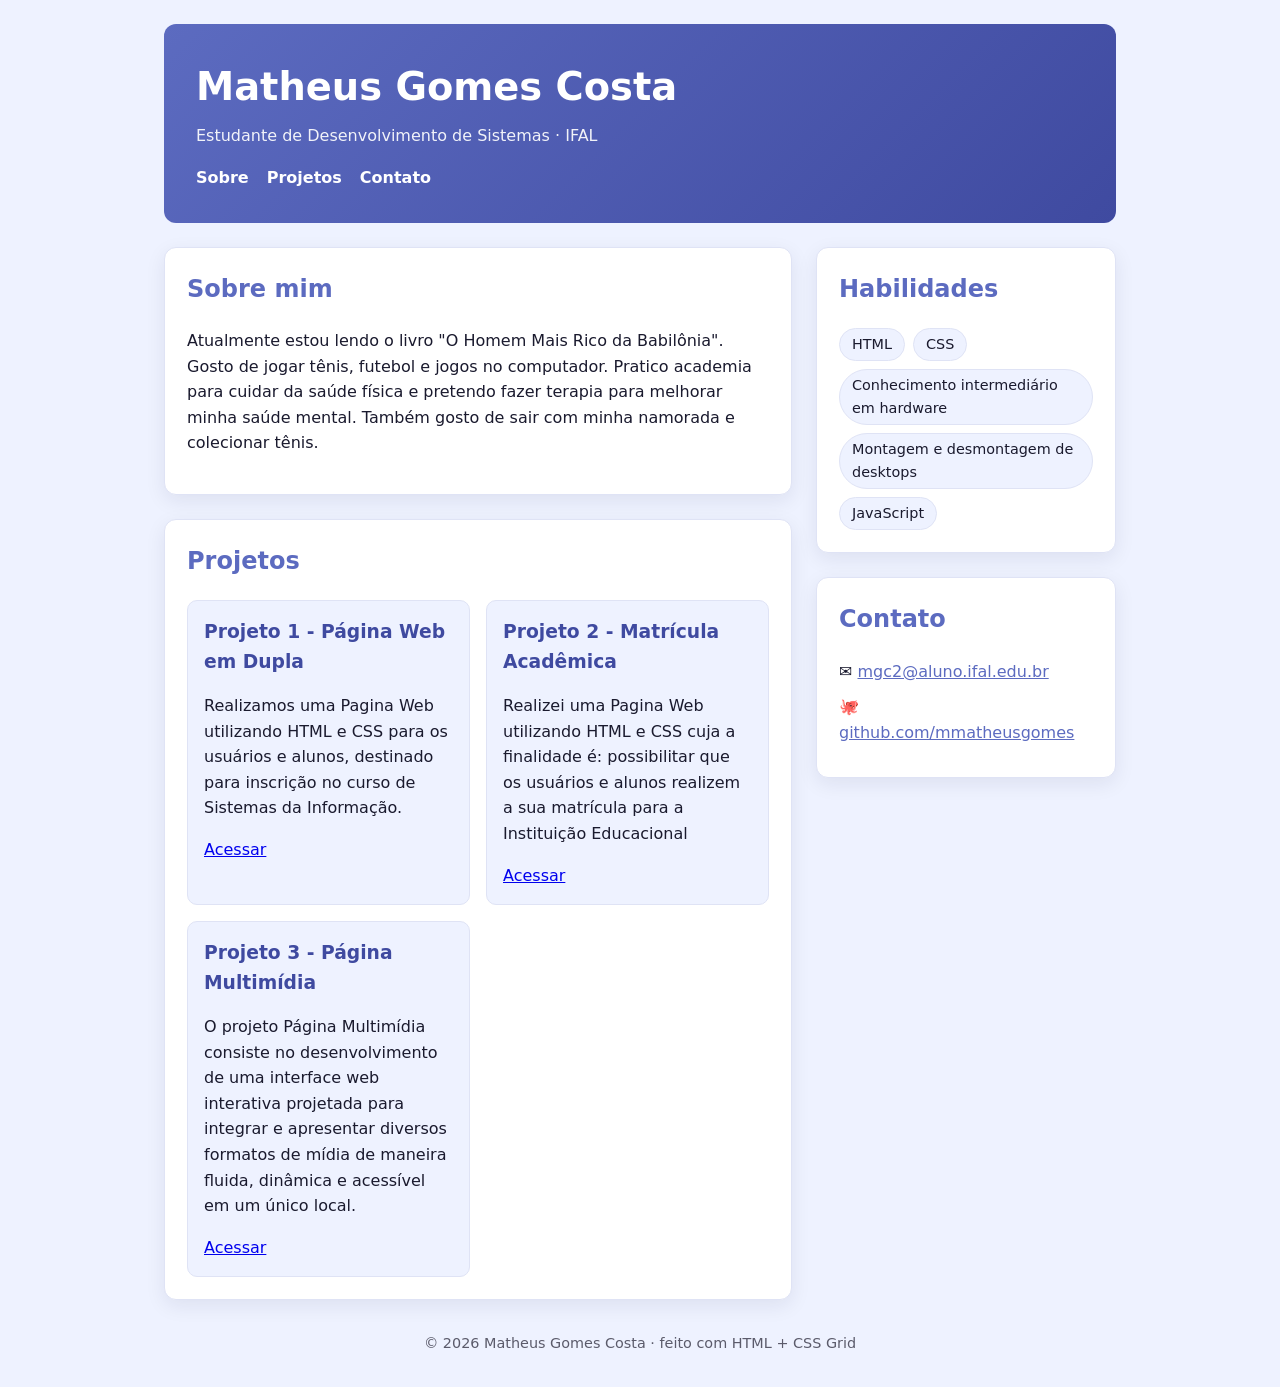
<file: index.html>
<!DOCTYPE html>
<!-- ============================================================
     TEMPLATE — Página pessoal com CSS Grid
     Programação Web / Introdução às Tecnologias Web — IFAL
     COMO USAR:
     1) Copie ESTE index.html para o seu repositório (não mude a estrutura).
     2) Escolha UM dos 3 temas de CSS (tema-1-indigo.css, tema-2-escuro.css
        ou tema-3-editorial.css) e salve-o no seu projeto como  estilo.css
        (é o nome que este HTML carrega logo abaixo).
     3) Troque os textos marcados com "TROQUE" pelo seu conteúdo.
     IMPORTANTE: o LAYOUT é feito com CSS Grid e é o mesmo nos 3 temas.
     Você escolhe a APARÊNCIA (fonte, cores, bordas), não o layout.
     ============================================================ -->
<html lang="pt-BR">

<head>
  <meta charset="UTF-8">
  <meta name="viewport" content="width=device-width, initial-scale=1.0">
  <title>Página Pessoal — Matheus Gomes Costa</title>
  <!-- Salve o tema escolhido como "estilo.css" (mesma pasta deste arquivo) -->
  <link rel="stylesheet" href="estilo.css">
</head>

<body>
  <div class="pagina">

    <!-- ====== CABEÇALHO — TROQUE pelo seu nome e sua frase ====== -->
    <header class="cabecalho">
      <h1>Matheus Gomes Costa</h1>
      <p>Estudante de Desenvolvimento de Sistemas · IFAL</p>
      <nav>
        <a href="#sobre">Sobre</a>
        <a href="#projetos">Projetos</a>
        <a href="#contato">Contato</a>
      </nav>
    </header>

    <!-- ====== CONTEÚDO PRINCIPAL ====== -->
    <main class="principal">
      <section id="sobre" class="cartao">
        <h2>Sobre mim</h2>
        <!-- TROQUE por uma breve apresentação sua -->
        <p>Atualmente estou lendo o livro "O Homem Mais Rico da Babilônia".
        Gosto de jogar tênis, futebol e jogos no computador.
        Pratico academia para cuidar da saúde física e pretendo fazer terapia
        para melhorar minha saúde mental. Também gosto de sair com minha
        namorada e colecionar tênis.</p>
      </section>

      <section id="projetos" class="cartao">
        <h2>Projetos</h2>
        <!-- Galeria com Grid: cada .projeto é um card; adicione/remova à vontade -->
        <div class="projetos">
          <article class="projeto">
            <h3>Projeto 1 - Página Web em Dupla </h3>
               <p>Realizamos uma Pagina Web utilizando HTML e CSS para os usuários e alunos, destinado para inscrição no curso de Sistemas da Informação.</p>
            <td><a href="text atividade-css01-sala/index.html">Acessar</a></td>
          </article>
          <article class="projeto">
            <h3>Projeto 2 - Matrícula Acadêmica </h3>
            <p>Realizei uma Pagina Web utilizando HTML e CSS cuja a finalidade é: possibilitar que os usuários e alunos realizem a sua matrícula para a Instituição Educacional</p>
               <td><a href="cap05/at03.html">Acessar</a></td>
          </article>
          <article class="projeto">
            <h3>Projeto 3 - Página Multimídia</h3>
            <p>O projeto Página Multimídia consiste no desenvolvimento de uma interface web interativa projetada para integrar e apresentar diversos formatos de mídia de maneira fluida, dinâmica e acessível em um único local.</p>
               <td><a href="cap04/at04.html">Acessar</a></td>
          </article>
        </div>
      </section>
    </main>

    <!-- ====== BARRA LATERAL ====== -->
    <aside class="lateral">
      <section class="cartao">
        <h2>Habilidades</h2>
        <!-- TROQUE pelas suas habilidades -->
        <ul class="habilidades">
          <li>HTML</li>
          <li>CSS</li>
          <li>Conhecimento intermediário em hardware</li>
          <li>Montagem e desmontagem de desktops</li>
          <li>JavaScript</li>
        </ul>
      </section>

      <section id="contato" class="cartao">
        <h2>Contato</h2>
        <!-- TROQUE pelos seus links -->
        <ul class="contato">
          <li>✉️ <a href="mgc2@aluno.ifal.edu.br">mgc2@aluno.ifal.edu.br</a></li>
          <li>🐙 <a href="https://github.com/mmatheusgomes">github.com/mmatheusgomes</a></li>
        </ul>
      </section>
    </aside>

    <!-- ====== RODAPÉ — TROQUE o nome ====== -->
    <footer class="rodape">© 2026 Matheus Gomes Costa · feito com HTML + CSS Grid</footer>

  </div>
</body>

</html>
</file>
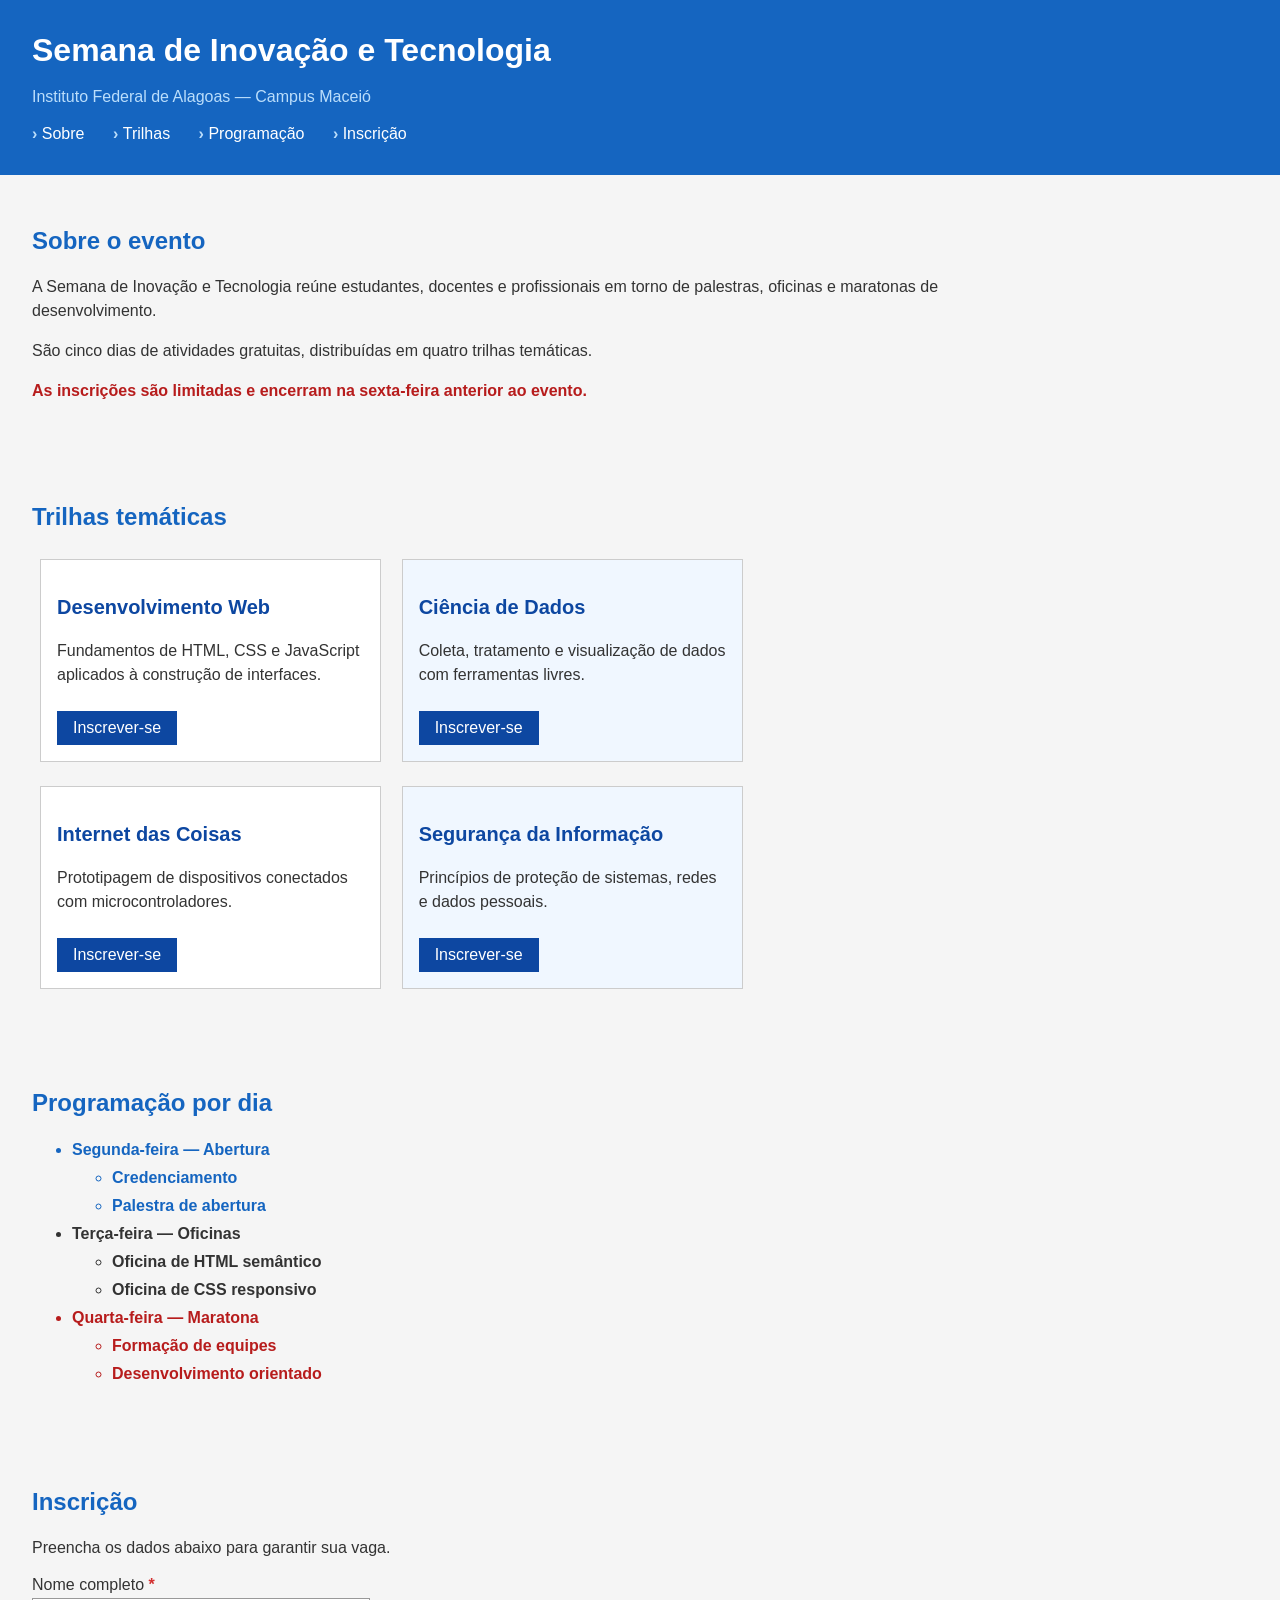
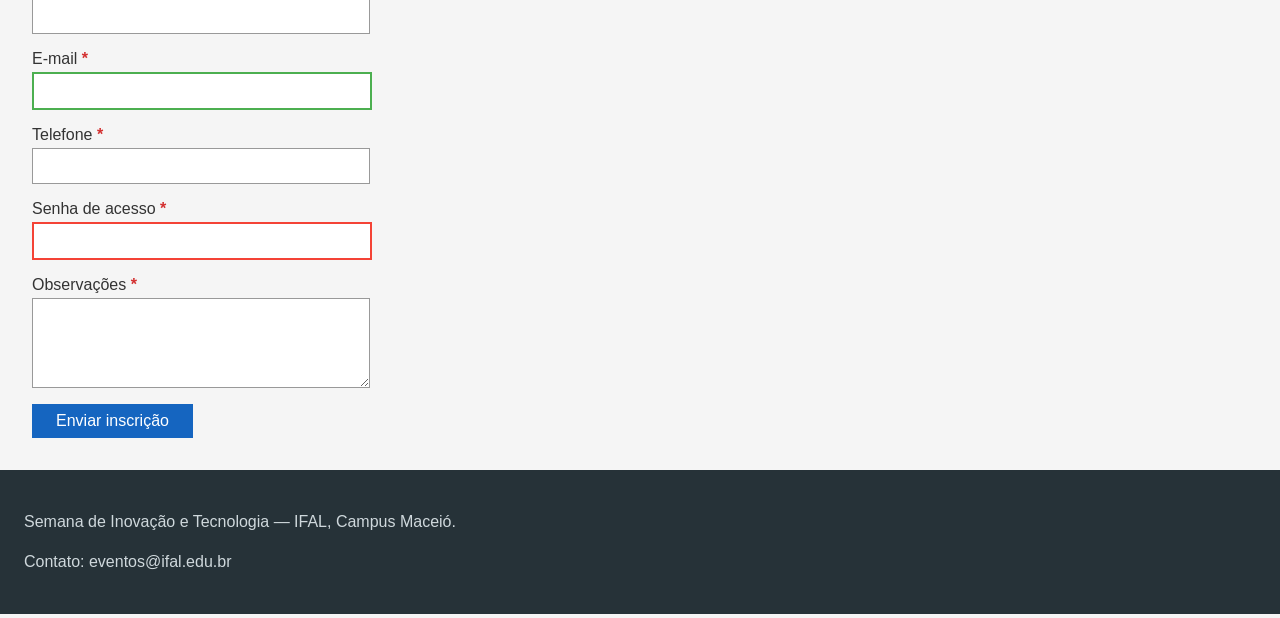
<file: cap07/index.html>
<!DOCTYPE html>
<html lang="pt-BR">
<head>
  <meta charset="UTF-8">
  <meta name="viewport" content="width=device-width, initial-scale=1.0">
  <title>Semana de Inovação e Tecnologia — IFAL</title>
  <!--
    ATENÇÃO: este arquivo HTML NÃO deve ser modificado.
    Toda a atividade é resolvida exclusivamente no arquivo atv01.css.
  -->
  <link rel="stylesheet" href="atv01.css">
</head>
<body>

  <header class="cabecalho">
    <h1>Semana de Inovação e Tecnologia</h1>
    <p class="subtitulo">Instituto Federal de Alagoas — Campus Maceió</p>
    <nav class="menu">
      <ul>
        <li><a href="#sobre">Sobre</a></li>
        <li><a href="#trilhas">Trilhas</a></li>
        <li><a href="#programacao">Programação</a></li>
        <li><a href="#inscricao">Inscrição</a></li>
      </ul>
    </nav>
  </header>

  <main>

    <section id="sobre" class="secao">
      <h2>Sobre o evento</h2>
      <p>A Semana de Inovação e Tecnologia reúne estudantes, docentes e profissionais em torno de palestras, oficinas e maratonas de desenvolvimento.</p>
      <p>São cinco dias de atividades gratuitas, distribuídas em quatro trilhas temáticas.</p>
      <p class="destaque">As inscrições são limitadas e encerram na sexta-feira anterior ao evento.</p>
    </section>

    <section id="trilhas" class="secao">
      <h2>Trilhas temáticas</h2>
      <div class="grade">
        <article class="cartao">
          <h3>Desenvolvimento Web</h3>
          <p>Fundamentos de HTML, CSS e JavaScript aplicados à construção de interfaces.</p>
          <a href="#inscricao" class="botao">Inscrever-se</a>
        </article>
        <article class="cartao">
          <h3>Ciência de Dados</h3>
          <p>Coleta, tratamento e visualização de dados com ferramentas livres.</p>
          <a href="#inscricao" class="botao">Inscrever-se</a>
        </article>
        <article class="cartao">
          <h3>Internet das Coisas</h3>
          <p>Prototipagem de dispositivos conectados com microcontroladores.</p>
          <a href="#inscricao" class="botao">Inscrever-se</a>
        </article>
        <article class="cartao">
          <h3>Segurança da Informação</h3>
          <p>Princípios de proteção de sistemas, redes e dados pessoais.</p>
          <a href="#inscricao" class="botao">Inscrever-se</a>
        </article>
      </div>
    </section>

    <section id="programacao" class="secao">
      <h2>Programação por dia</h2>
      <ul class="lista-dias">
        <li>Segunda-feira — Abertura
          <ul>
            <li>Credenciamento</li>
            <li>Palestra de abertura</li>
          </ul>
        </li>
        <li>Terça-feira — Oficinas
          <ul>
            <li>Oficina de HTML semântico</li>
            <li>Oficina de CSS responsivo</li>
          </ul>
        </li>
        <li>Quarta-feira — Maratona
          <ul>
            <li>Formação de equipes</li>
            <li>Desenvolvimento orientado</li>
          </ul>
        </li>
      </ul>
    </section>

    <section id="inscricao" class="secao">
      <h2>Inscrição</h2>
      <p>Preencha os dados abaixo para garantir sua vaga.</p>
      <form class="formulario">
        <label for="nome">Nome completo</label>
        <input type="text" id="nome" name="nome">

        <label for="email">E-mail</label>
        <input type="email" id="email" name="email">

        <label for="telefone">Telefone</label>
        <input type="tel" id="telefone" name="telefone">

        <label for="senha">Senha de acesso</label>
        <input type="password" id="senha" name="senha">

        <label for="mensagem">Observações</label>
        <textarea id="mensagem" name="mensagem" rows="4"></textarea>

        <button type="submit">Enviar inscrição</button>
      </form>
    </section>

  </main>

  <footer class="rodape">
    <p>Semana de Inovação e Tecnologia — IFAL, Campus Maceió.</p>
    <p>Contato: eventos@ifal.edu.br</p>
  </footer>

</body>
</html>
</file>
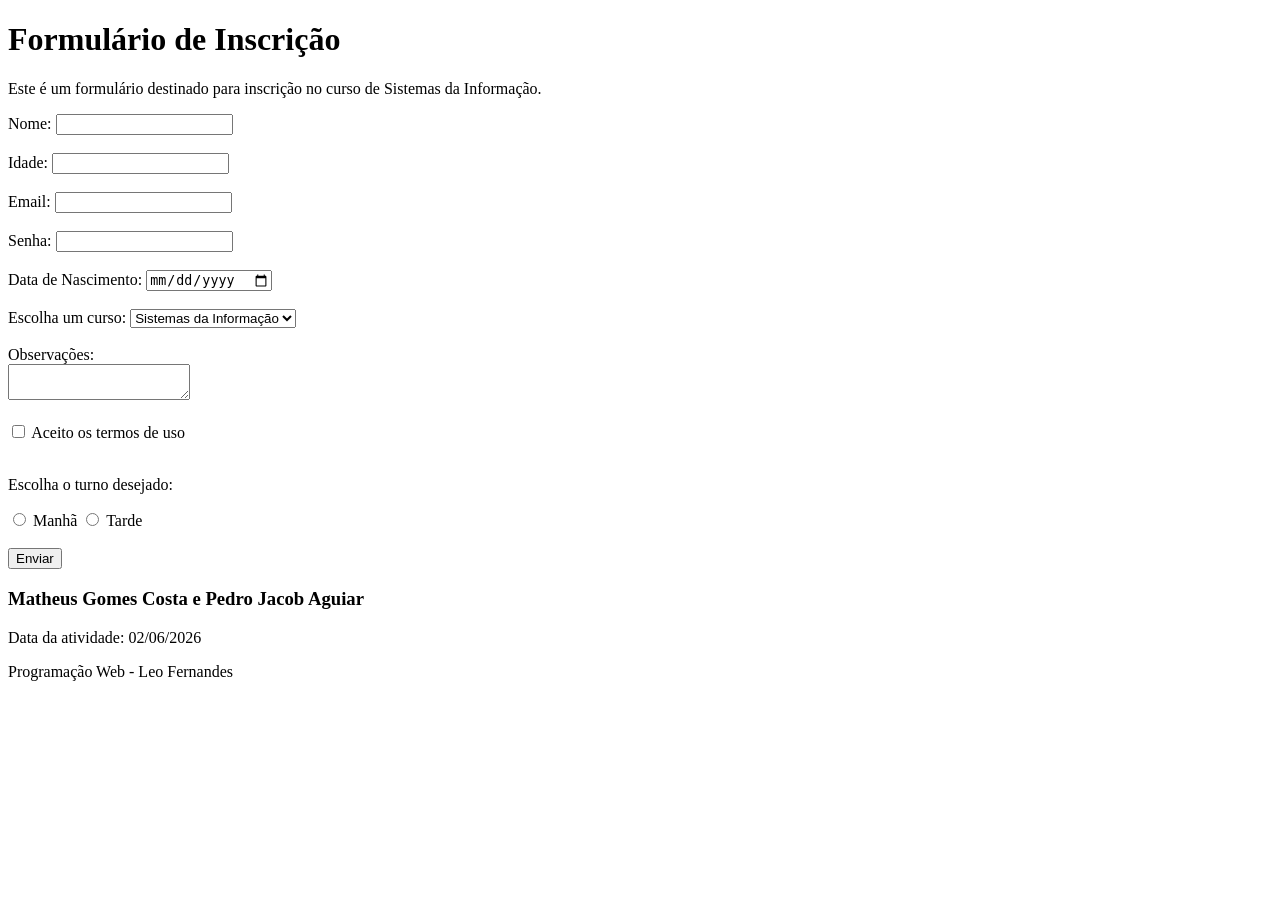
<file: text atividade-css01-sala/index.html>
<!DOCTYPE html>
<html>
<h1 id="titulo">Formulário de Inscrição</h1>

<p id="descricao">Este é um formulário destinado para inscrição no curso de Sistemas da Informação.</p>

<form id="formulario">

    <label for="nome" class="label">Nome:</label>
    <input type="text" id="nome" class="campo" name="nome" required>
    <br><br>

    <label for="idade" class="label">Idade:</label>
    <input type="number" id="idade" class="campo" name="idade" min="18">
    <br><br>

    <label for="email" class="label">Email:</label>
    <input type="email" id="email" class="campo" name="email" required>
    <br><br>

    <label for="senha" class="label">Senha:</label>
    <input type="password" id="senha" class="campo" name="senha" required>
    <br><br>

    <label for="data" class="label">Data de Nascimento:</label>
    <input type="date" id="data" class="campo" name="data" required>
    <br><br>

    <label for="curso" class="label">Escolha um curso:</label>
    <select id="curso" class="campo" name="curso">
        <option>Sistemas da Informação</option>
        <option>Engenharia de Software</option>
        <option>Ciência da Computação</option>
    </select>

    <br><br>

    <label for="comentario" class="label">Observações:</label><br>
    <textarea id="comentario" class="campo" name="comentario"></textarea>

    <br><br>

    <input type="checkbox" id="termos" name="termos">
    <label for="termos" class="label">Aceito os termos de uso</label>

    <br><br>

    <p id="turno">Escolha o turno desejado:</p>

    <input type="radio" id="manha" name="turno" value="manha">
    <label for="manha" class="label">Manhã</label>

    <input type="radio" id="tarde" name="turno" value="tarde">
    <label for="tarde" class="label">Tarde</label>

    <br><br>

    <button id="btn-enviar" type="submit">Enviar</button>

</form>

<footer id="rodape">
    <h3 id="autores">Matheus Gomes Costa e Pedro Jacob Aguiar</h3>
    <p class="info-rodape">Data da atividade: 02/06/2026</p>
    <p class="info-rodape">Programação Web - Leo Fernandes</p>
</footer>
</file>
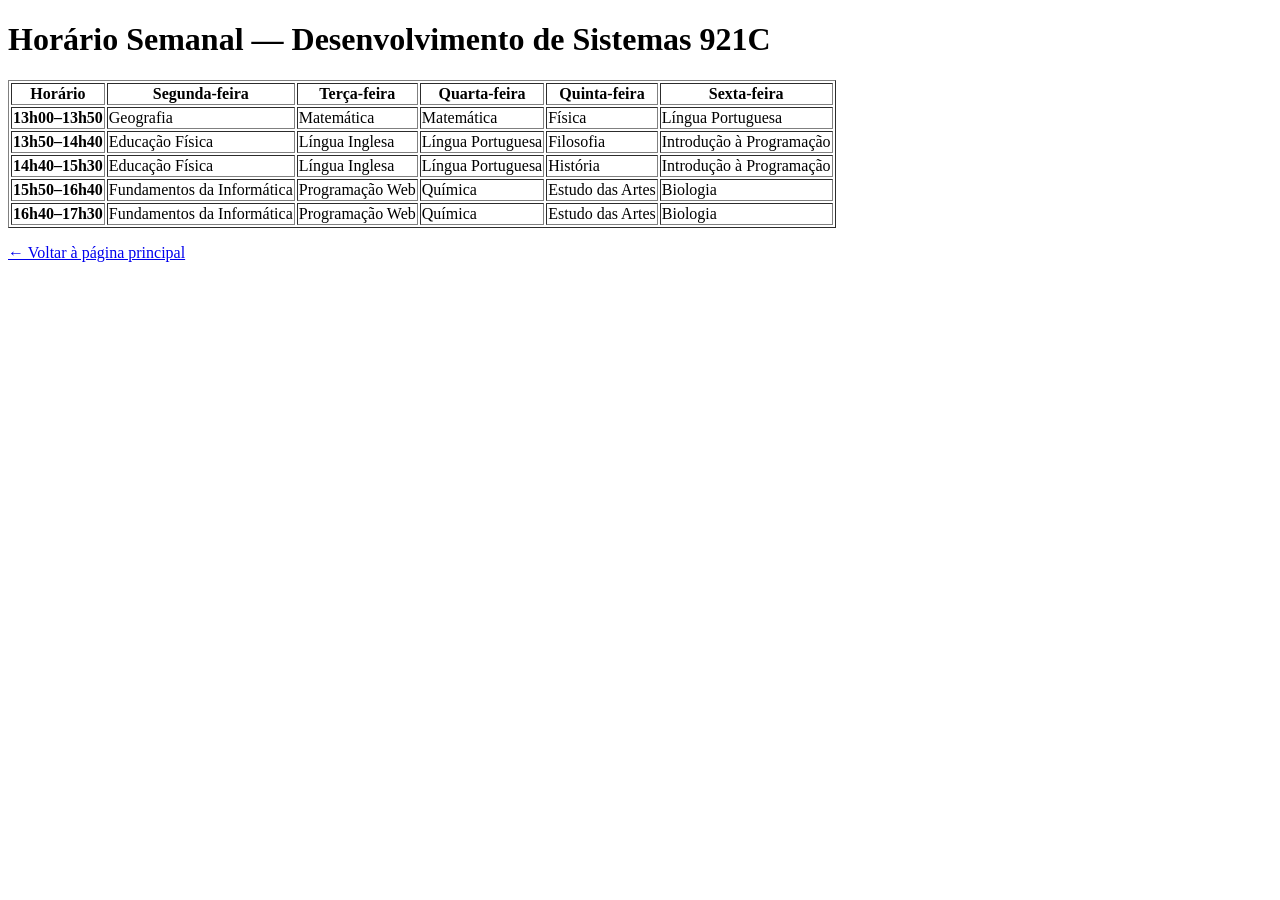
<file: cap04/at01.html>
<!DOCTYPE html>
<html lang="pt-BR">

<head>
  <meta charset="UTF-8">
  <title>Horário Semanal — Cap. 4 / Ativ. 1</title>
</head>

<body>

  <h1>Horário Semanal — Desenvolvimento de Sistemas 921C</h1>

  <table border="1">

    <tr>
      <th>Horário</th>
      <th>Segunda-feira</th>
      <th>Terça-feira</th>
      <th>Quarta-feira</th>
      <th>Quinta-feira</th>
      <th>Sexta-feira</th>
    </tr>

    <tr>
      <th>13h00–13h50</th>
      <td>Geografia</td>
      <td>Matemática</td>
      <td>Matemática</td>
      <td>Física</td>
      <td>Língua Portuguesa</td>
    </tr>

    <tr>
      <th>13h50–14h40</th>
      <td>Educação Física</td>
      <td>Língua Inglesa</td>
      <td>Língua Portuguesa</td>
      <td>Filosofia</td>
      <td>Introdução à Programação</td>
    </tr>

    <tr>
      <th>14h40–15h30</th>
      <td>Educação Física</td>
      <td>Língua Inglesa</td>
      <td>Língua Portuguesa</td>
      <td>História</td>
      <td>Introdução à Programação</td>
    </tr>

    <tr>
      <th>15h50–16h40</th>
      <td>Fundamentos da Informática</td>
      <td>Programação Web</td>
      <td>Química</td>
      <td>Estudo das Artes</td>
      <td>Biologia</td>
    </tr>

    <tr>
      <th>16h40–17h30</th>
      <td>Fundamentos da Informática</td>
      <td>Programação Web</td>
      <td>Química</td>
      <td>Estudo das Artes</td>
      <td>Biologia</td>
    </tr>

  </table>

  <p>
    <a href="../index.html">
      ← Voltar à página principal
    </a>
  </p>

</body>

</html>
</file>
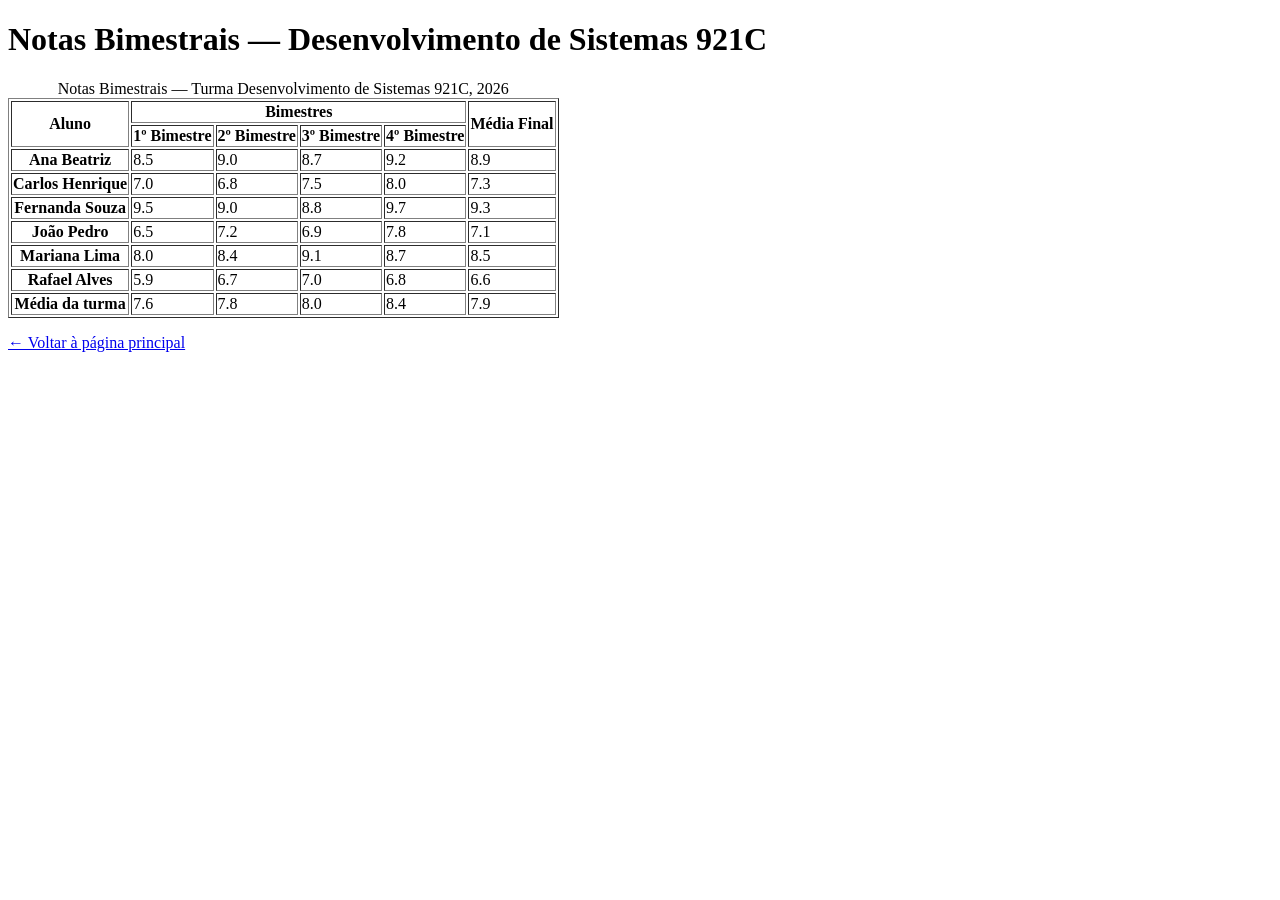
<file: cap04/at02.html>
<!DOCTYPE html>
<html lang="pt-BR">

<head>
  <meta charset="UTF-8">
  <title>Tabela Semântica — Cap. 4 / Ativ. 2</title>
</head>

<body>

  <h1>Notas Bimestrais — Desenvolvimento de Sistemas 921C</h1>

  <table border="1">

    <caption>
      Notas Bimestrais — Turma Desenvolvimento de Sistemas 921C, 2026
    </caption>

    <thead>

      <tr>
        <th scope="col" rowspan="2">Aluno</th>

        <th scope="col" colspan="4">
          Bimestres
        </th>

        <th scope="col" rowspan="2">
          Média Final
        </th>
      </tr>

      <tr>
        <th scope="col">1º Bimestre</th>
        <th scope="col">2º Bimestre</th>
        <th scope="col">3º Bimestre</th>
        <th scope="col">4º Bimestre</th>
      </tr>

    </thead>

    <tbody>

      <tr>
        <th scope="row">Ana Beatriz</th>
        <td>8.5</td>
        <td>9.0</td>
        <td>8.7</td>
        <td>9.2</td>
        <td>8.9</td>
      </tr>

      <tr>
        <th scope="row">Carlos Henrique</th>
        <td>7.0</td>
        <td>6.8</td>
        <td>7.5</td>
        <td>8.0</td>
        <td>7.3</td>
      </tr>

      <tr>
        <th scope="row">Fernanda Souza</th>
        <td>9.5</td>
        <td>9.0</td>
        <td>8.8</td>
        <td>9.7</td>
        <td>9.3</td>
      </tr>

      <tr>
        <th scope="row">João Pedro</th>
        <td>6.5</td>
        <td>7.2</td>
        <td>6.9</td>
        <td>7.8</td>
        <td>7.1</td>
      </tr>

      <tr>
        <th scope="row">Mariana Lima</th>
        <td>8.0</td>
        <td>8.4</td>
        <td>9.1</td>
        <td>8.7</td>
        <td>8.5</td>
      </tr>

      <tr>
        <th scope="row">Rafael Alves</th>
        <td>5.9</td>
        <td>6.7</td>
        <td>7.0</td>
        <td>6.8</td>
        <td>6.6</td>
      </tr>

    </tbody>

    <tfoot>

      <tr>
        <th scope="row" colspan="1">
          Média da turma
        </th>

        <td>7.6</td>
        <td>7.8</td>
        <td>8.0</td>
        <td>8.4</td>
        <td>7.9</td>
      </tr>

    </tfoot>

  </table>

  <p>
    <a href="../index.html">
      ← Voltar à página principal
    </a>
  </p>

</body>

</html>
</file>
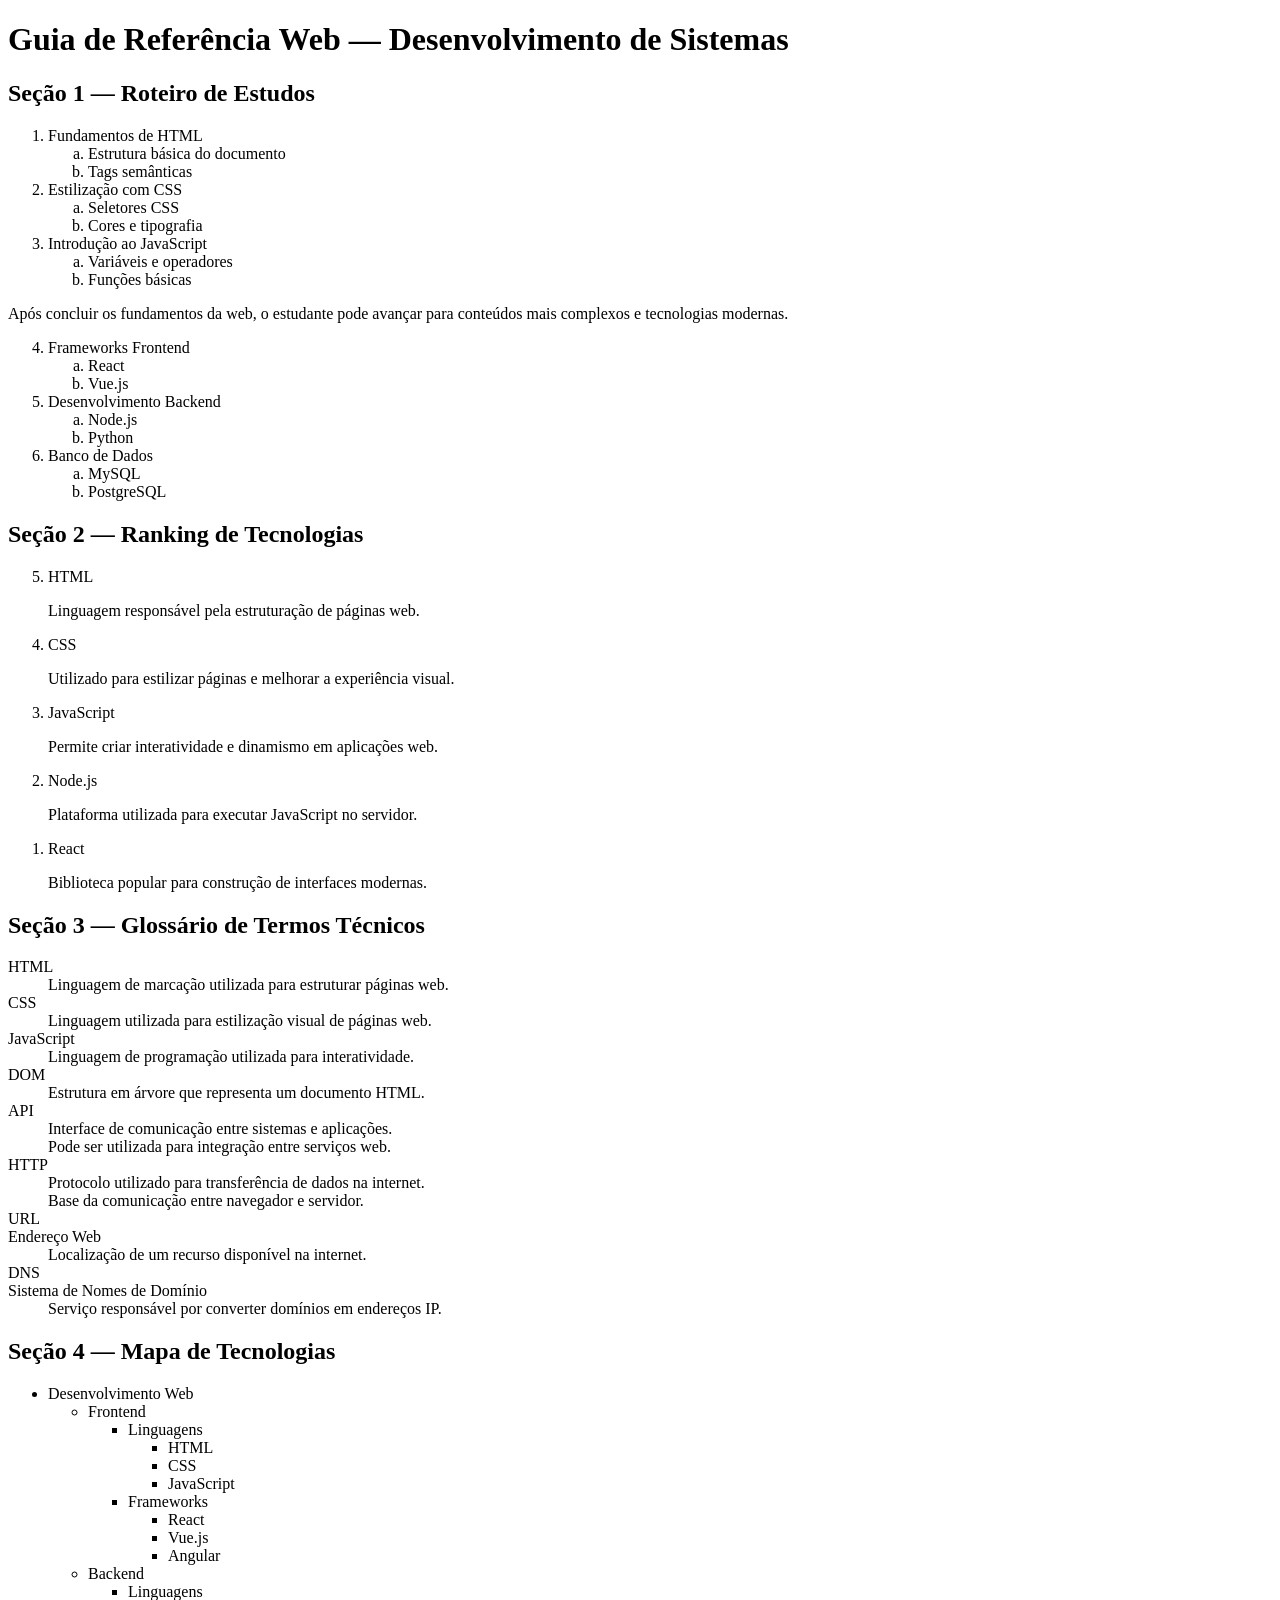
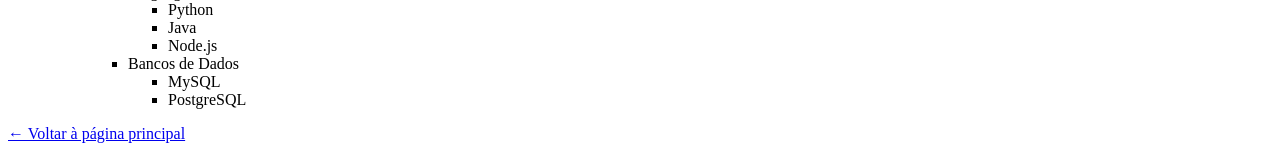
<file: cap04/at03.html>
<!DOCTYPE html>
<html lang="pt-BR">

<head>
  <meta charset="UTF-8">
  <title>Listas Avançadas — Cap. 4 / Ativ. 3</title>
</head>

<body>

  <h1>Guia de Referência Web — Desenvolvimento de Sistemas</h1>

  <!-- SEÇÃO 1 -->

  <section>

    <h2>Seção 1 — Roteiro de Estudos</h2>

    <ol>

      <li>
        Fundamentos de HTML

        <ol type="a">
          <li>Estrutura básica do documento</li>
          <li>Tags semânticas</li>
        </ol>
      </li>

      <li>
        Estilização com CSS

        <ol type="a">
          <li>Seletores CSS</li>
          <li>Cores e tipografia</li>
        </ol>
      </li>

      <li>
        Introdução ao JavaScript

        <ol type="a">
          <li>Variáveis e operadores</li>
          <li>Funções básicas</li>
        </ol>
      </li>

    </ol>

    <p>
      Após concluir os fundamentos da web, o estudante pode
      avançar para conteúdos mais complexos e tecnologias modernas.
    </p>

    <ol start="4">

      <li>
        Frameworks Frontend

        <ol type="a">
          <li>React</li>
          <li>Vue.js</li>
        </ol>
      </li>

      <li>
        Desenvolvimento Backend

        <ol type="a">
          <li>Node.js</li>
          <li>Python</li>
        </ol>
      </li>

      <li>
        Banco de Dados

        <ol type="a">
          <li>MySQL</li>
          <li>PostgreSQL</li>
        </ol>
      </li>

    </ol>

  </section>

  <!-- SEÇÃO 2 -->

  <section>

    <h2>Seção 2 — Ranking de Tecnologias</h2>

    <ol reversed>

      <li>
        HTML

        <p>
          Linguagem responsável pela estruturação de páginas web.
        </p>
      </li>

      <li>
        CSS

        <p>
          Utilizado para estilizar páginas e melhorar a experiência visual.
        </p>
      </li>

      <li>
        JavaScript

        <p>
          Permite criar interatividade e dinamismo em aplicações web.
        </p>
      </li>

      <li>
        Node.js

        <p>
          Plataforma utilizada para executar JavaScript no servidor.
        </p>
      </li>

      <li>
        React

        <p>
          Biblioteca popular para construção de interfaces modernas.
        </p>
      </li>

    </ol>

  </section>

  <!-- SEÇÃO 3 -->

  <section>

    <h2>Seção 3 — Glossário de Termos Técnicos</h2>

    <dl>

      <dt>HTML</dt>
      <dd>
        Linguagem de marcação utilizada para estruturar páginas web.
      </dd>

      <dt>CSS</dt>
      <dd>
        Linguagem utilizada para estilização visual de páginas web.
      </dd>

      <dt>JavaScript</dt>
      <dd>
        Linguagem de programação utilizada para interatividade.
      </dd>

      <dt>DOM</dt>
      <dd>
        Estrutura em árvore que representa um documento HTML.
      </dd>

      <dt>API</dt>
      <dd>
        Interface de comunicação entre sistemas e aplicações.
      </dd>
      <dd>
        Pode ser utilizada para integração entre serviços web.
      </dd>

      <dt>HTTP</dt>
      <dd>
        Protocolo utilizado para transferência de dados na internet.
      </dd>
      <dd>
        Base da comunicação entre navegador e servidor.
      </dd>

      <dt>URL</dt>
      <dt>Endereço Web</dt>
      <dd>
        Localização de um recurso disponível na internet.
      </dd>

      <dt>DNS</dt>
      <dt>Sistema de Nomes de Domínio</dt>
      <dd>
        Serviço responsável por converter domínios em endereços IP.
      </dd>

    </dl>

  </section>

  <!-- SEÇÃO 4 -->

  <section>

    <h2>Seção 4 — Mapa de Tecnologias</h2>

    <ul>

      <li>
        Desenvolvimento Web

        <ul>

          <li>
            Frontend

            <ul>

              <li>
                Linguagens

                <ul>
                  <li>HTML</li>
                  <li>CSS</li>
                  <li>JavaScript</li>
                </ul>

              </li>

              <li>
                Frameworks

                <ul>
                  <li>React</li>
                  <li>Vue.js</li>
                  <li>Angular</li>
                </ul>

              </li>

            </ul>

          </li>

          <li>
            Backend

            <ul>

              <li>
                Linguagens

                <ul>
                  <li>Python</li>
                  <li>Java</li>
                  <li>Node.js</li>
                </ul>

              </li>

              <li>
                Bancos de Dados

                <ul>
                  <li>MySQL</li>
                  <li>PostgreSQL</li>
                </ul>

              </li>

            </ul>

          </li>

        </ul>

      </li>

    </ul>

  </section>

  <p>
    <a href="../index.html">
      ← Voltar à página principal
    </a>
  </p>

</body>

</html>
</file>
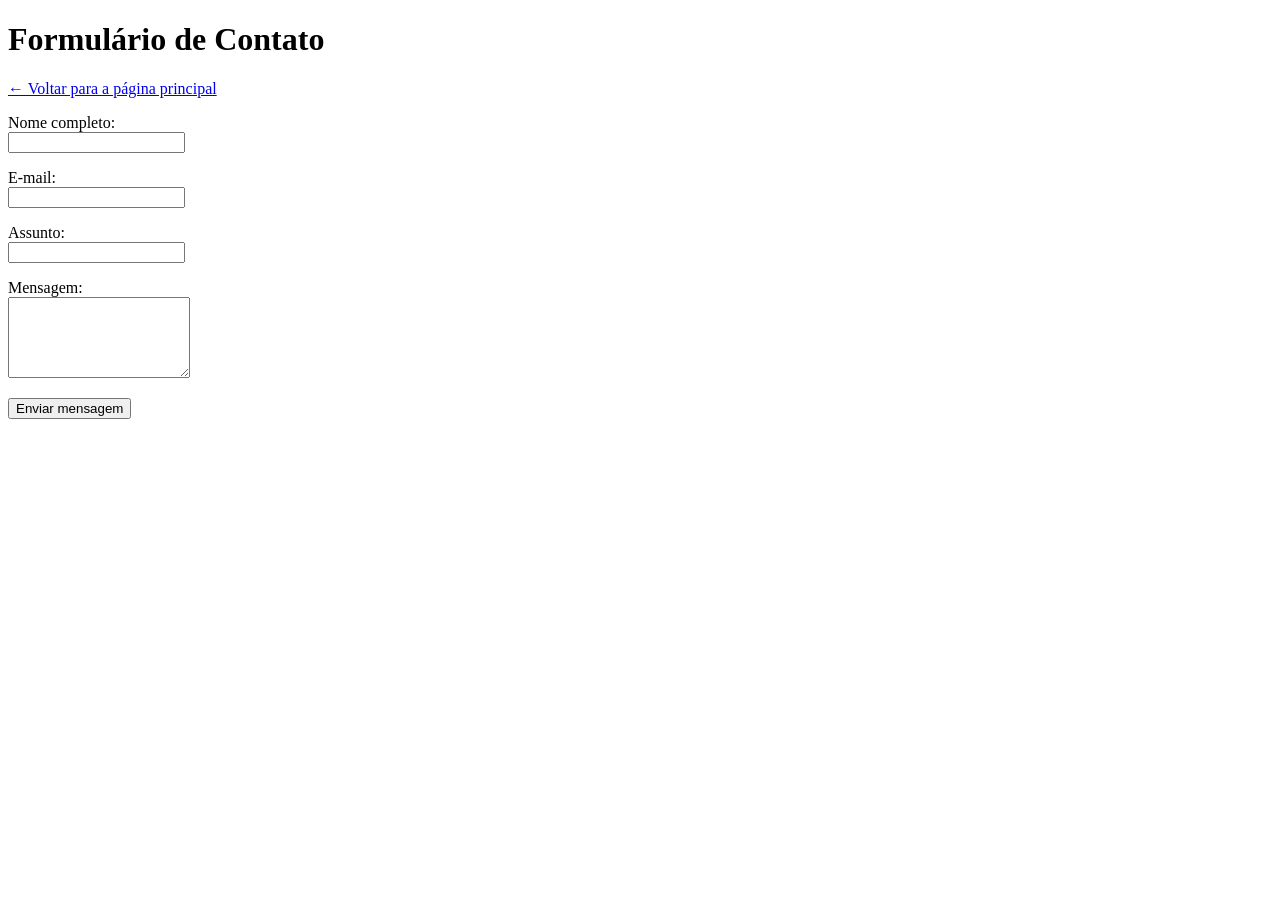
<file: cap05/at01.html>
<!DOCTYPE html>
<html lang="pt-BR">
<head>
    <meta charset="UTF-8">
    <meta name="viewport" content="width=device-width, initial-scale=1.0">
    <title>PWEB1 — Cap. 05 — AT01 — Formulário de Contato</title>
</head>
<body>

<header>
    <h1>Formulário de Contato</h1>
    <p><a href="../index.html">← Voltar para a página principal</a></p>
</header>

<main>
    <form action="https://httpbin.org/get" method="get">

        <p>
            <label for="nome">Nome completo:</label><br>
            <input type="text" id="nome" name="nome">
        </p>

        <p>
            <label for="email">E-mail:</label><br>
            <input type="email" id="email" name="email">
        </p>

        <p>
            <label for="assunto">Assunto:</label><br>
            <input type="text" id="assunto" name="assunto">
        </p>

        <p>
            <label for="mensagem">Mensagem:</label><br>
            <textarea id="mensagem" name="mensagem" rows="5"></textarea>
        </p>

        <button type="submit">Enviar mensagem</button>

    </form>
</main>

</body>
</html>
</file>
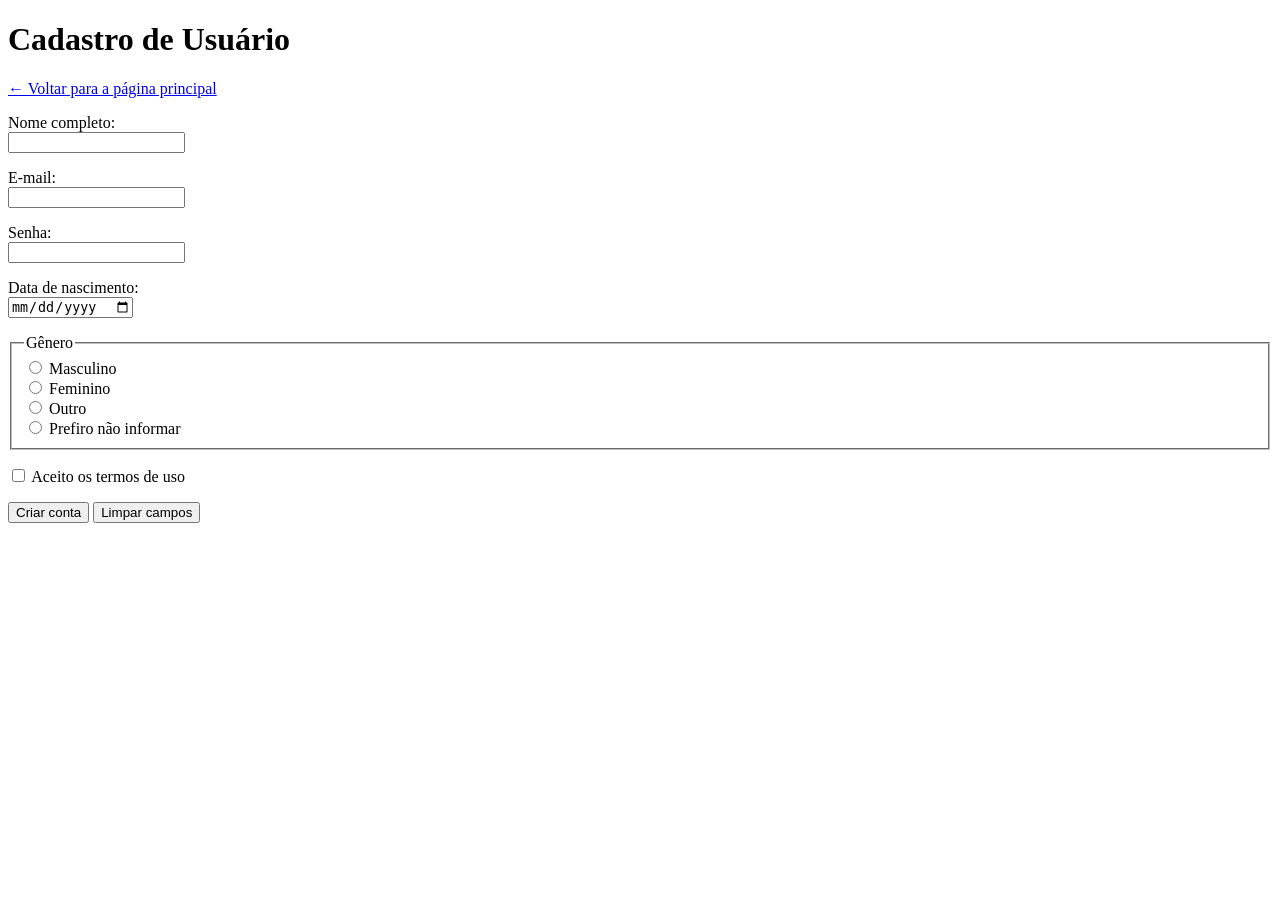
<file: cap05/at02.html>
<!DOCTYPE html>
<html lang="pt-BR">
<head>
    <meta charset="UTF-8">
    <meta name="viewport" content="width=device-width, initial-scale=1.0">
    <title>PWEB1 — Cap. 05 — AT02 — Cadastro de Usuário</title>
</head>
<body>

<header>
    <h1>Cadastro de Usuário</h1>
    <p><a href="../index.html">← Voltar para a página principal</a></p>
</header>

<main>

<form action="https://httpbin.org/post" method="post">

    <p>
        <label for="nome">Nome completo:</label><br>
        <input
            type="text"
            id="nome"
            name="nome"
            required
            minlength="3">
    </p>

    <p>
        <label for="email">E-mail:</label><br>
        <input
            type="email"
            id="email"
            name="email"
            required>
    </p>

    <p>
        <label for="senha">Senha:</label><br>
        <input
            type="password"
            id="senha"
            name="senha"
            required
            minlength="8">
    </p>

    <p>
        <label for="nascimento">Data de nascimento:</label><br>
        <input
            type="date"
            id="nascimento"
            name="nascimento"
            required>
    </p>

    <fieldset>
        <legend>Gênero</legend>

        <input type="radio" id="masculino" name="genero" value="masculino">
        <label for="masculino">Masculino</label><br>

        <input type="radio" id="feminino" name="genero" value="feminino">
        <label for="feminino">Feminino</label><br>

        <input type="radio" id="outro" name="genero" value="outro">
        <label for="outro">Outro</label><br>

        <input type="radio" id="nao_informar" name="genero" value="prefiro_nao_informar">
        <label for="nao_informar">Prefiro não informar</label>
    </fieldset>

    <p>
        <input
            type="checkbox"
            id="aceite"
            name="aceite"
            value="sim"
            required>

        <label for="aceite">
            Aceito os termos de uso
        </label>
    </p>

    <button type="submit">Criar conta</button>
    <button type="reset">Limpar campos</button>

</form>

</main>

</body>
</html>
</file>
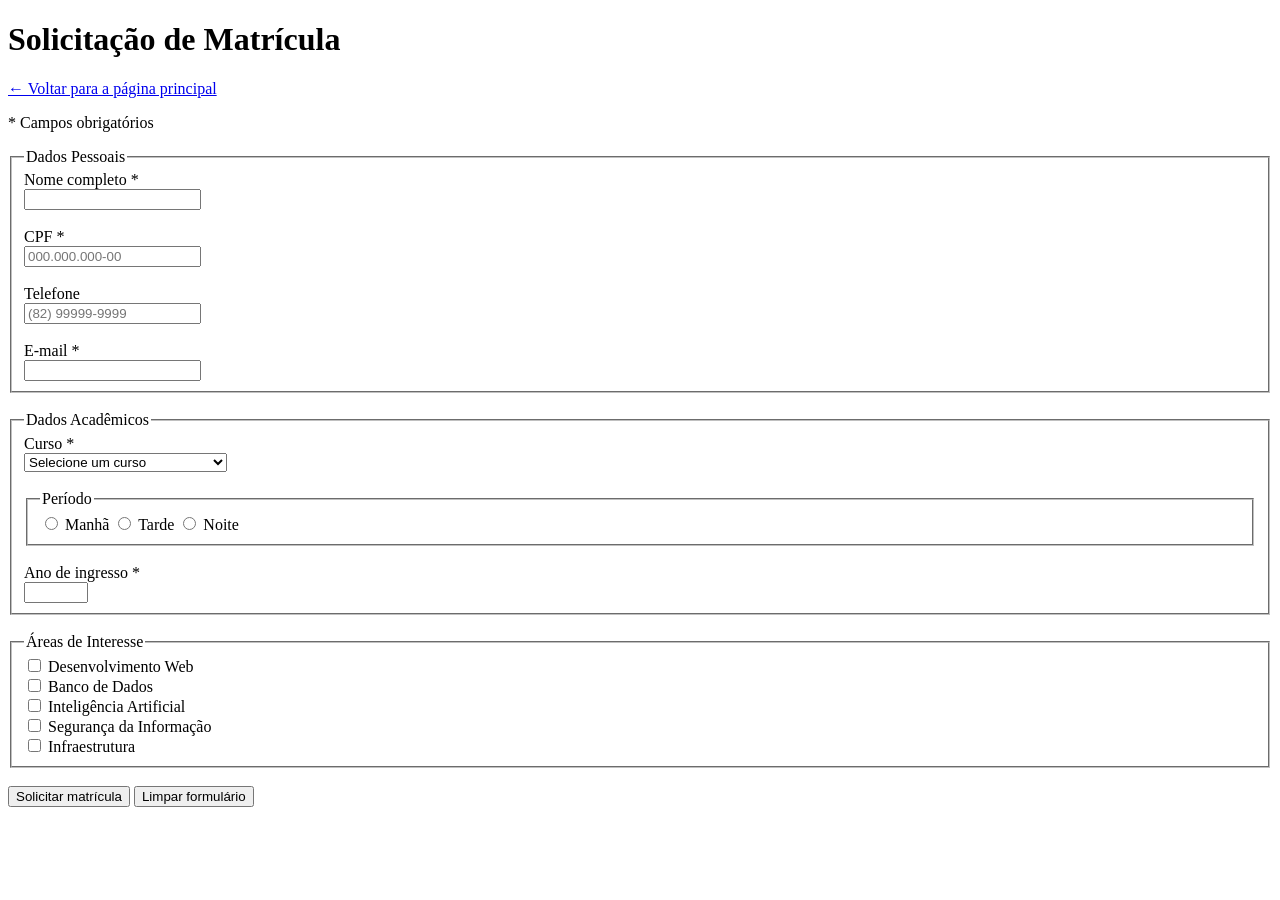
<file: cap05/at03.html>
<!DOCTYPE html>
<html lang="pt-BR">
<head>
    <meta charset="UTF-8">
    <meta name="viewport" content="width=device-width, initial-scale=1.0">
    <title>PWEB1 — Cap. 05 — AT03 — Matrícula Acadêmica</title>
</head>
<body>

<header>
    <h1>Solicitação de Matrícula</h1>
    <p><a href="../index.html">← Voltar para a página principal</a></p>
</header>

<main>

<p>* Campos obrigatórios</p>

<form action="https://httpbin.org/post" method="post">

<fieldset>
<legend>Dados Pessoais</legend>

<label for="nome">Nome completo *</label><br>
<input type="text" id="nome" name="nome"
required minlength="5" maxlength="100"><br><br>

<label for="cpf">CPF *</label><br>
<input
type="text"
id="cpf"
name="cpf"
required
pattern="\d{3}\.\d{3}\.\d{3}-\d{2}"
placeholder="000.000.000-00"
title="CPF no formato 000.000.000-00"><br><br>

<label for="telefone">Telefone</label><br>
<input
type="tel"
id="telefone"
name="telefone"
pattern="\(\d{2}\)\s\d{4,5}-\d{4}"
placeholder="(82) 99999-9999"><br><br>

<label for="email">E-mail *</label><br>
<input type="email" id="email" name="email" required>

</fieldset>

<br>

<fieldset>
<legend>Dados Acadêmicos</legend>

<label for="curso">Curso *</label><br>

<select id="curso" name="curso" required>

<option value="">Selecione um curso</option>

<optgroup label="Computação">
<option>Sistemas de Informação</option>
<option>Ciência da Computação</option>
<option>Engenharia da Computação</option>
</optgroup>

<optgroup label="Gestão">
<option>Administração</option>
<option>Ciências Contábeis</option>
</optgroup>

</select>

<br><br>

<fieldset>
<legend>Período</legend>

<input type="radio" id="manha" name="periodo" value="manha">
<label for="manha">Manhã</label>

<input type="radio" id="tarde" name="periodo" value="tarde">
<label for="tarde">Tarde</label>

<input type="radio" id="noite" name="periodo" value="noite">
<label for="noite">Noite</label>

</fieldset>

<br>

<label for="ano_ingresso">Ano de ingresso *</label><br>

<input
type="number"
id="ano_ingresso"
name="ano_ingresso"
min="2025"
max="2030"
required>

</fieldset>

<br>

<fieldset>

<legend>Áreas de Interesse</legend>

<input type="checkbox" name="interesses[]" value="web"> Desenvolvimento Web<br>
<input type="checkbox" name="interesses[]" value="bd"> Banco de Dados<br>
<input type="checkbox" name="interesses[]" value="ia"> Inteligência Artificial<br>
<input type="checkbox" name="interesses[]" value="seguranca"> Segurança da Informação<br>
<input type="checkbox" name="interesses[]" value="infraestrutura"> Infraestrutura<br>

</fieldset>

<br>

<button type="submit">Solicitar matrícula</button>
<button type="reset">Limpar formulário</button>

</form>

</main>

</body>
</html>
</file>
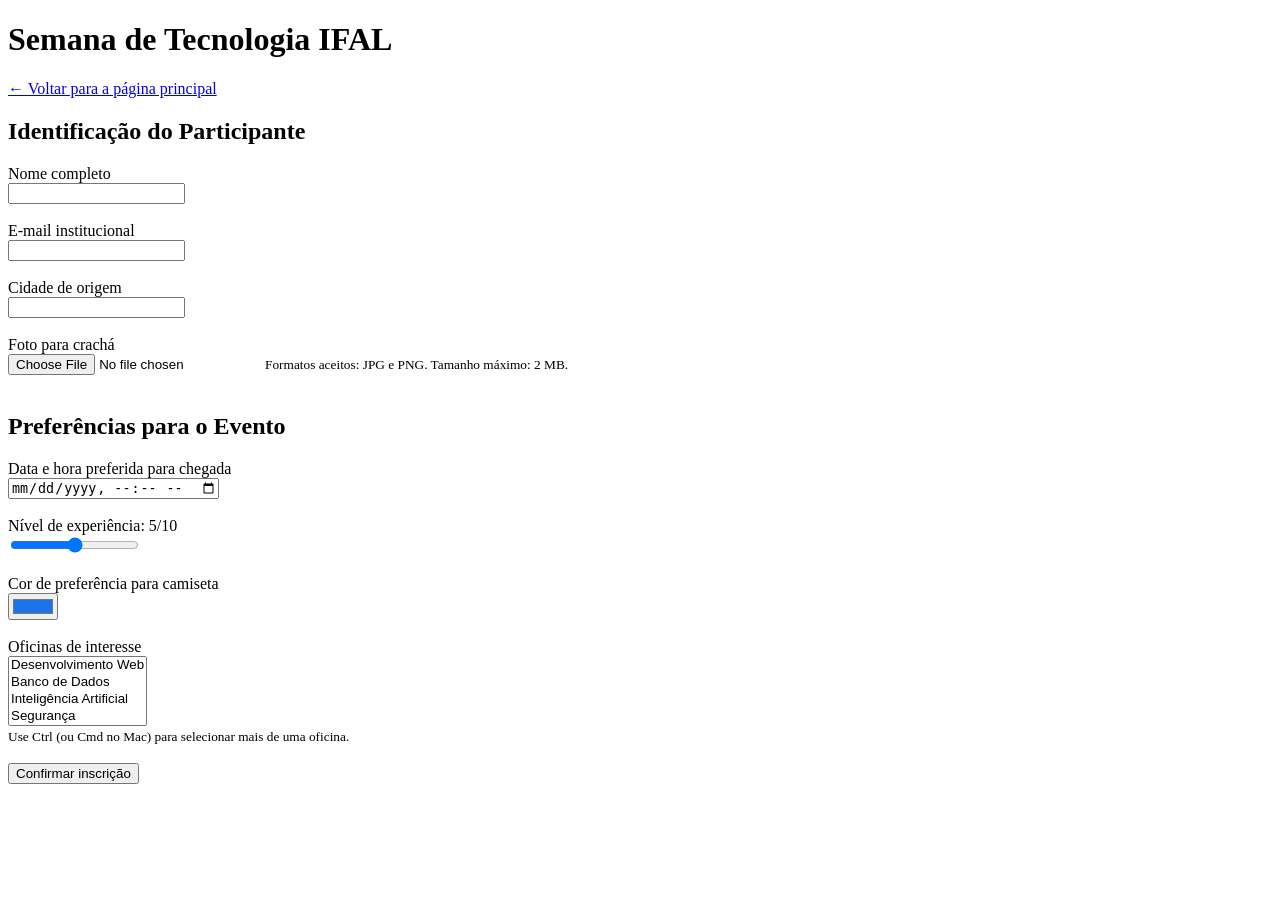
<file: cap05/at04.html>
<!DOCTYPE html>
<html lang="pt-BR">
<head>
<meta charset="UTF-8">
<meta name="viewport" content="width=device-width, initial-scale=1.0">
<title>PWEB1 — Cap. 05 — AT04 — Inscrição em Evento</title>
</head>
<body>

<header>
<h1>Semana de Tecnologia IFAL</h1>
<p><a href="../index.html">← Voltar para a página principal</a></p>
</header>

<main>

<form
action="https://httpbin.org/post"
method="post"
enctype="multipart/form-data">

<input type="hidden" name="edicao" value="2026">

<h2>Identificação do Participante</h2>

<label for="nome">Nome completo</label><br>
<input type="text" id="nome" name="nome" required><br><br>

<label for="email">E-mail institucional</label><br>
<input type="email" id="email" name="email" required><br><br>

<label for="cidade">Cidade de origem</label><br>

<input list="cidades" id="cidade" name="cidade">

<datalist id="cidades">
<option value="Maceió">
<option value="Arapiraca">
<option value="Palmeira dos Índios">
<option value="Penedo">
<option value="Delmiro Gouveia">
<option value="Rio Largo">
<option value="União dos Palmares">
<option value="Marechal Deodoro">
</datalist>

<br><br>

<label for="foto">Foto para crachá</label><br>

<input
type="file"
id="foto"
name="foto"
accept="image/jpeg,image/png"
aria-describedby="infoFoto">

<small id="infoFoto">
Formatos aceitos: JPG e PNG. Tamanho máximo: 2 MB.
</small>

<br><br>

<h2>Preferências para o Evento</h2>

<label for="chegada">
Data e hora preferida para chegada
</label><br>

<input
type="datetime-local"
id="chegada"
name="chegada">

<br><br>

<label for="experiencia">
Nível de experiência:
<span id="valor-experiencia">5</span>/10
</label><br>

<input
type="range"
id="experiencia"
name="experiencia"
min="0"
max="10"
step="1"
value="5"
oninput="document.getElementById('valor-experiencia').textContent=this.value">

<br><br>

<label for="cor_camiseta">
Cor de preferência para camiseta
</label><br>

<input
type="color"
id="cor_camiseta"
name="cor_camiseta"
value="#1a73e8">

<br><br>

<label for="oficinas">Oficinas de interesse</label><br>

<select
id="oficinas"
name="oficinas[]"
multiple
size="4"
aria-describedby="infoOficina">

<option>Desenvolvimento Web</option>
<option>Banco de Dados</option>
<option>Inteligência Artificial</option>
<option>Segurança</option>
<option>Cloud Computing</option>

</select>

<br>

<small id="infoOficina">
Use Ctrl (ou Cmd no Mac) para selecionar mais de uma oficina.
</small>

<br><br>

<button type="submit">
Confirmar inscrição
</button>

</form>

</main>

</body>
</html>
</file>
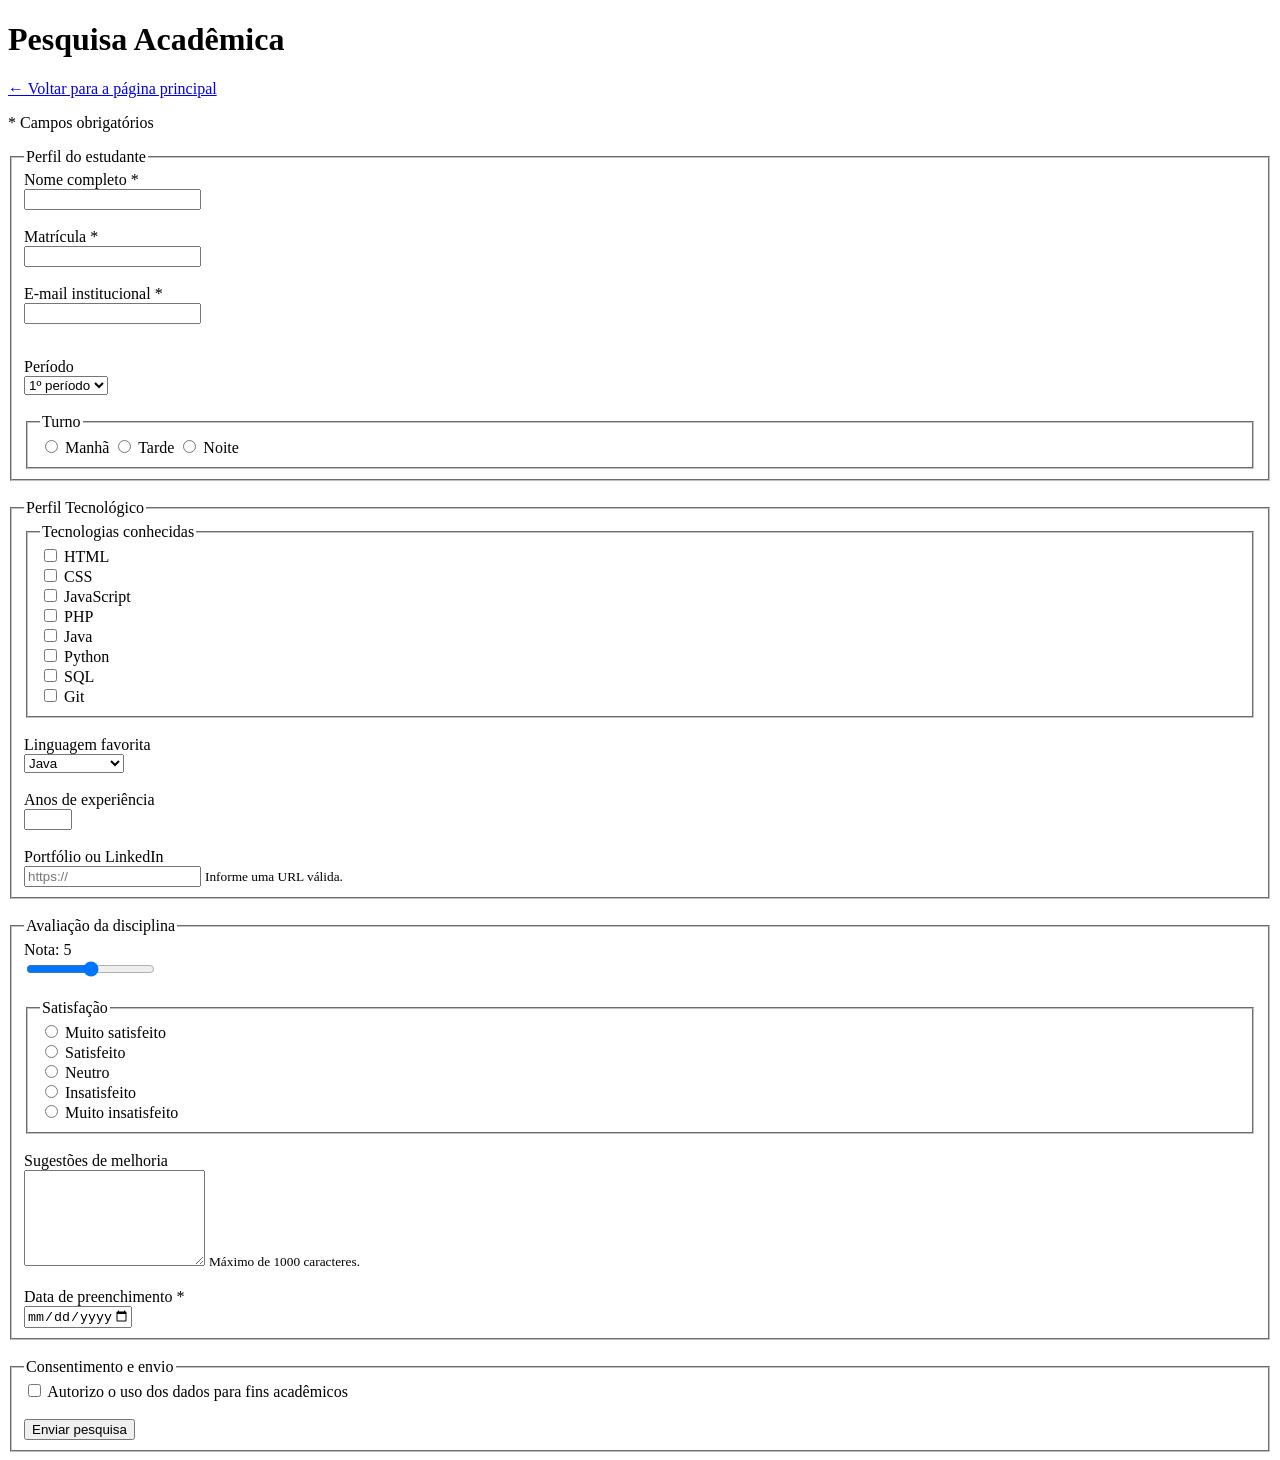
<file: cap05/at05.html>
<!DOCTYPE html>
<html lang="pt-BR">
<head>
<meta charset="UTF-8">
<meta name="viewport" content="width=device-width, initial-scale=1.0">
<title>PWEB1 — Cap. 05 — AT05 — Pesquisa Acadêmica</title>
</head>
<body>

<header>
<h1>Pesquisa Acadêmica</h1>
<p><a href="../index.html">← Voltar para a página principal</a></p>
</header>

<main>

<p>* Campos obrigatórios</p>

<form
action="https://httpbin.org/post"
method="post"
novalidate>

<fieldset>

<legend>Perfil do estudante</legend>

<label for="nome">Nome completo *</label><br>

<input
type="text"
id="nome"
name="nome"
autocomplete="name"
aria-required="true">

<br><br>

<label for="matricula">Matrícula *</label><br>

<input
type="text"
id="matricula"
name="matricula"
pattern="\d{7}"
aria-required="true">

<br><br>

<label for="email">E-mail institucional *</label><br>

<input
type="email"
id="email"
name="email"
autocomplete="email"
pattern="[a-zA-Z0-9._%+\-]+@ifal\.edu\.br"
aria-required="true"
aria-invalid="false"
aria-describedby="erro-email"
onblur="validarEmail(this)">

<p id="erro-email" role="alert"></p>

<br>

<label for="periodo">Período</label><br>

<select id="periodo" name="periodo">

<option>1º período</option>
<option>2º período</option>
<option>3º período</option>
<option>4º período</option>
<option>5º período</option>
<option>6º período</option>
<option>7º período</option>
<option>8º período</option>

</select>

<br><br>

<fieldset>

<legend>Turno</legend>

<input type="radio" name="turno" value="manha"> Manhã
<input type="radio" name="turno" value="tarde"> Tarde
<input type="radio" name="turno" value="noite"> Noite

</fieldset>

</fieldset>

<br>

<fieldset>

<legend>Perfil Tecnológico</legend>

<fieldset>

<legend>Tecnologias conhecidas</legend>

<input type="checkbox" name="tecnologias[]" value="html"> HTML<br>
<input type="checkbox" name="tecnologias[]" value="css"> CSS<br>
<input type="checkbox" name="tecnologias[]" value="js"> JavaScript<br>
<input type="checkbox" name="tecnologias[]" value="php"> PHP<br>
<input type="checkbox" name="tecnologias[]" value="java"> Java<br>
<input type="checkbox" name="tecnologias[]" value="python"> Python<br>
<input type="checkbox" name="tecnologias[]" value="sql"> SQL<br>
<input type="checkbox" name="tecnologias[]" value="git"> Git<br>

</fieldset>

<br>

<label for="linguagem">Linguagem favorita</label><br>

<select id="linguagem" name="linguagem">

<optgroup label="Orientada a Objetos">
<option>Java</option>
<option>C#</option>
<option>Python</option>
</optgroup>

<optgroup label="Web">
<option>JavaScript</option>
<option>PHP</option>
</optgroup>

</select>

<br><br>

<label for="experiencia">Anos de experiência</label><br>

<input
type="number"
id="experiencia"
name="experiencia"
min="0"
max="30">

<br><br>

<label for="portfolio">
Portfólio ou LinkedIn
</label><br>

<input
type="url"
id="portfolio"
name="portfolio"
placeholder="https://"
aria-describedby="infoPortfolio">

<small id="infoPortfolio">
Informe uma URL válida.
</small>

</fieldset>

<br>

<fieldset>

<legend>Avaliação da disciplina</legend>

<label for="nota">
Nota:
<span id="valor-nota">5</span>
</label><br>

<input
type="range"
id="nota"
name="nota"
min="0"
max="10"
value="5"
oninput="document.getElementById('valor-nota').textContent=this.value">

<br><br>

<fieldset>

<legend>Satisfação</legend>

<input type="radio" name="satisfacao" value="muito_satisfeito"> Muito satisfeito<br>
<input type="radio" name="satisfacao" value="satisfeito"> Satisfeito<br>
<input type="radio" name="satisfacao" value="neutro"> Neutro<br>
<input type="radio" name="satisfacao" value="insatisfeito"> Insatisfeito<br>
<input type="radio" name="satisfacao" value="muito_insatisfeito"> Muito insatisfeito

</fieldset>

<br>

<label for="sugestoes">
Sugestões de melhoria
</label><br>

<textarea
id="sugestoes"
name="sugestoes"
rows="6"
maxlength="1000"
aria-describedby="infoSugestoes"></textarea>

<small id="infoSugestoes">
Máximo de 1000 caracteres.
</small>

<br><br>

<label for="data_preenchimento">
Data de preenchimento *
</label><br>

<input
type="date"
id="data_preenchimento"
name="data_preenchimento"
required
aria-required="true">

</fieldset>

<br>

<fieldset>

<legend>Consentimento e envio</legend>

<input
type="checkbox"
id="consentimento"
name="consentimento"
required
aria-required="true">

<label for="consentimento">
Autorizo o uso dos dados para fins acadêmicos
</label>

<input
type="hidden"
name="pesquisa_id"
value="PWEB1-2026-1">

<br><br>

<button type="submit">
Enviar pesquisa
</button>

</fieldset>

</form>

<script>

function validarEmail(campo){

const erro =
document.getElementById('erro-email');

if(!campo.value.endsWith('@ifal.edu.br')){

erro.textContent =
'Informe seu e-mail institucional (@ifal.edu.br)';

campo.setAttribute(
'aria-invalid',
'true'
);

}else{

erro.textContent = '';

campo.setAttribute(
'aria-invalid',
'false'
);

}

}

document.getElementById(
'data_preenchimento'
).max =
new Date().toISOString().split('T')[0];

</script>

</main>

</body>
</html>
</file>
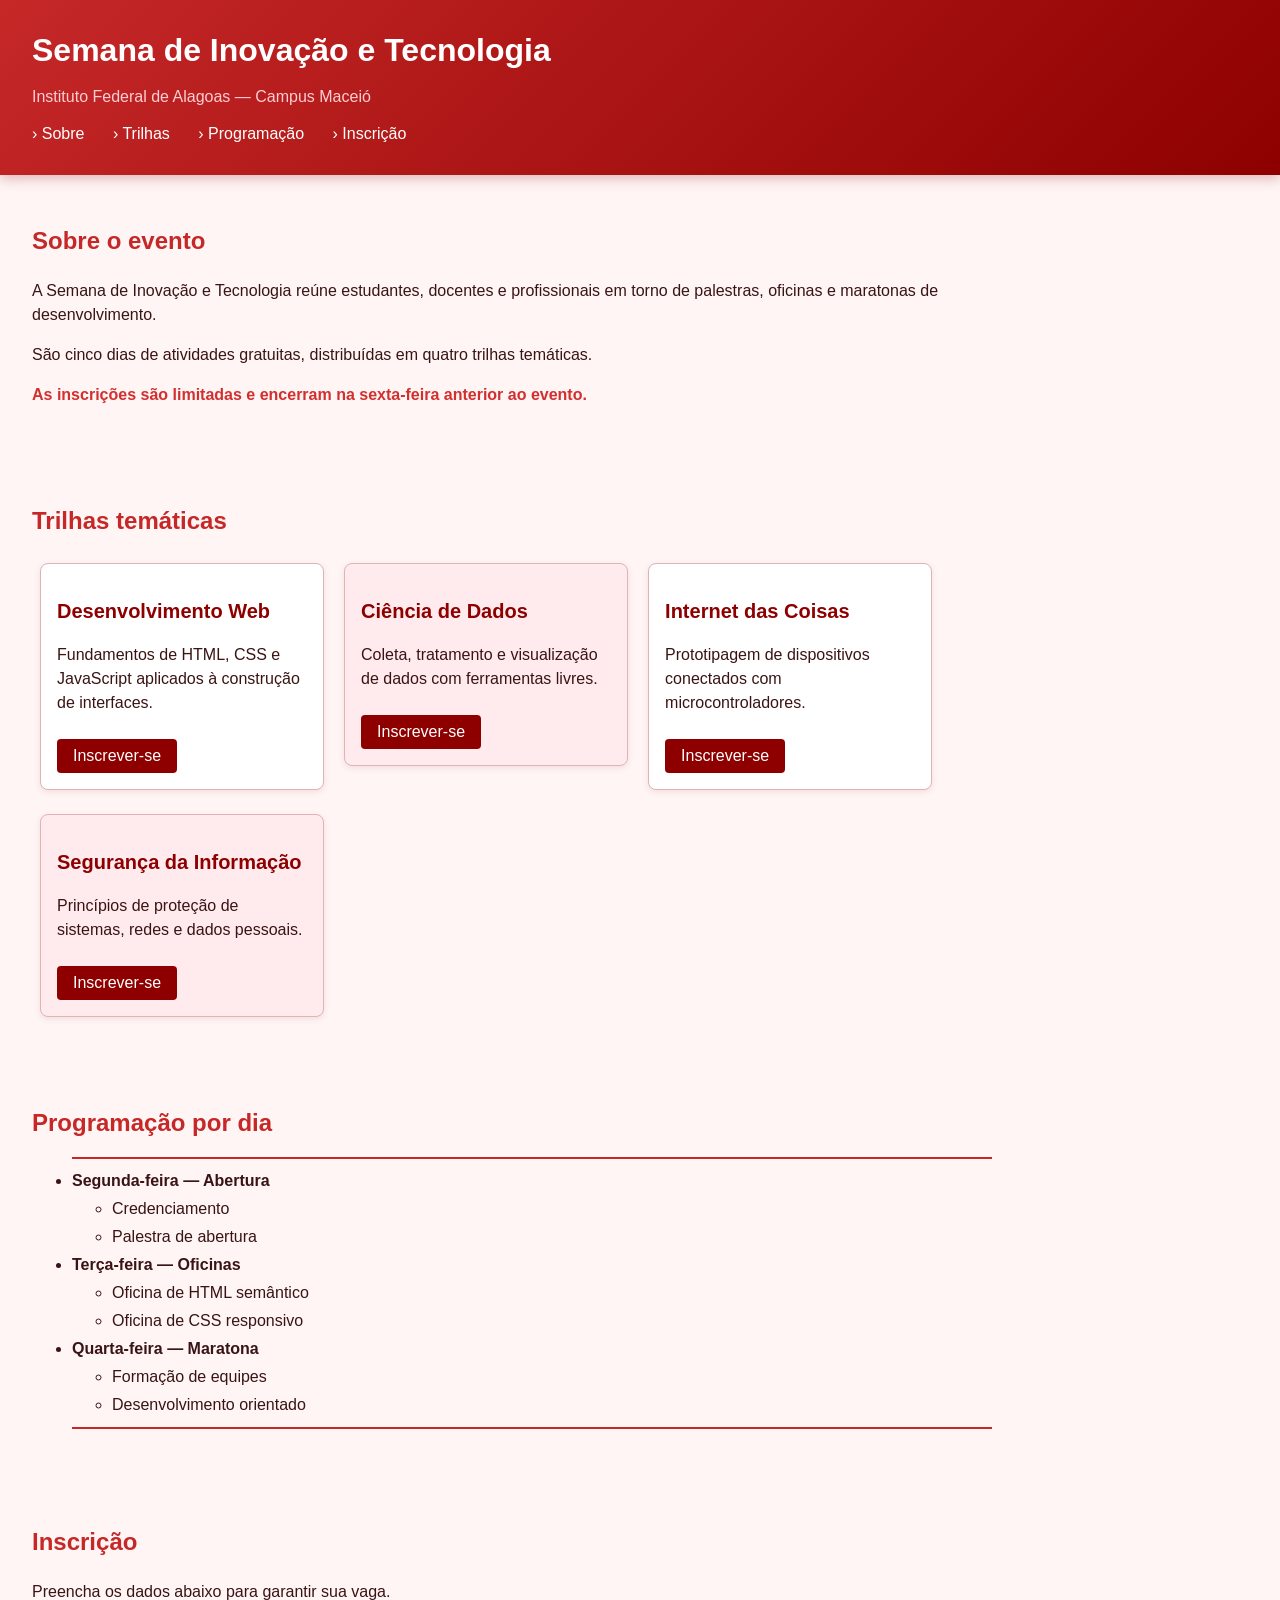
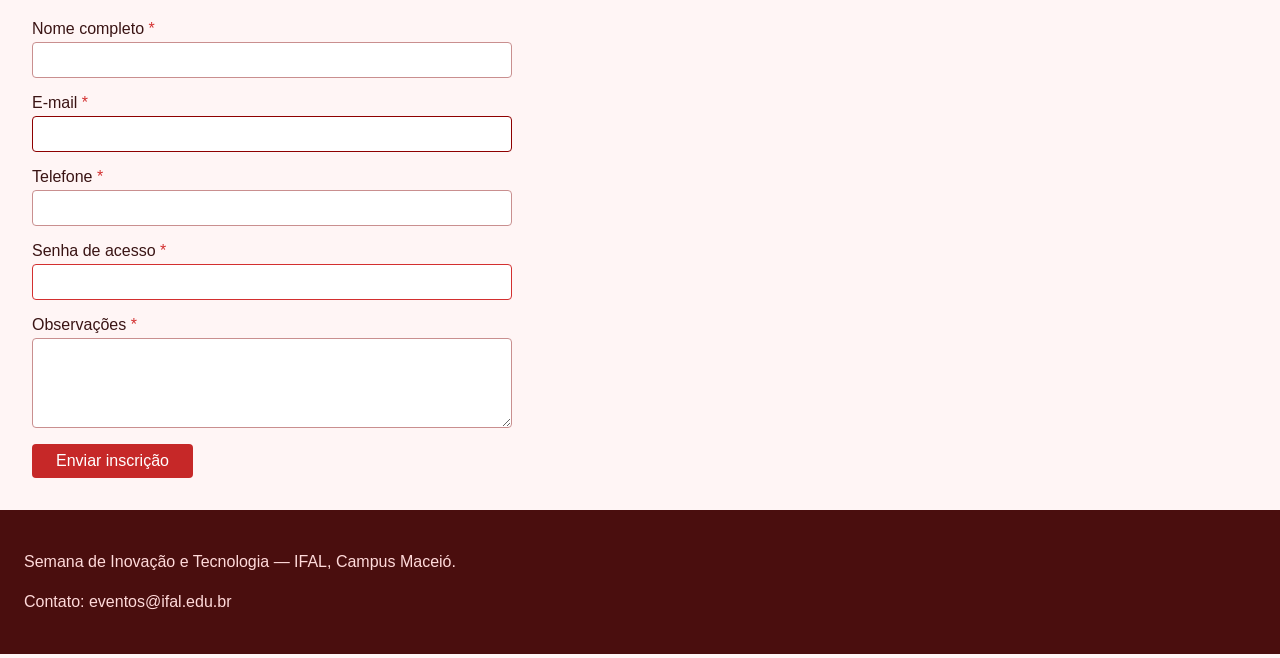
<file: cap07/atv02.html>
<!DOCTYPE html>
<html lang="pt-BR">
<head>
  <meta charset="UTF-8">
  <meta name="viewport" content="width=device-width, initial-scale=1.0">
  <title>Semana de Inovação e Tecnologia — IFAL</title>
  <!--
    ATENÇÃO: este arquivo HTML NÃO deve ser modificado.
    Toda a atividade é resolvida exclusivamente no arquivo atv01.css.
  -->
  <link rel="stylesheet" href="atv02.css">
</head>
<body>

  <header class="cabecalho">
    <h1>Semana de Inovação e Tecnologia</h1>
    <p class="subtitulo">Instituto Federal de Alagoas — Campus Maceió</p>
    <nav class="menu">
      <ul>
        <li><a href="#sobre">Sobre</a></li>
        <li><a href="#trilhas">Trilhas</a></li>
        <li><a href="#programacao">Programação</a></li>
        <li><a href="#inscricao">Inscrição</a></li>
      </ul>
    </nav>
  </header>

  <main>

    <section id="sobre" class="secao">
      <h2>Sobre o evento</h2>
      <p>A Semana de Inovação e Tecnologia reúne estudantes, docentes e profissionais em torno de palestras, oficinas e maratonas de desenvolvimento.</p>
      <p>São cinco dias de atividades gratuitas, distribuídas em quatro trilhas temáticas.</p>
      <p class="destaque">As inscrições são limitadas e encerram na sexta-feira anterior ao evento.</p>
    </section>

    <section id="trilhas" class="secao">
      <h2>Trilhas temáticas</h2>
      <div class="grade">
        <article class="cartao">
          <h3>Desenvolvimento Web</h3>
          <p>Fundamentos de HTML, CSS e JavaScript aplicados à construção de interfaces.</p>
          <a href="#inscricao" class="botao">Inscrever-se</a>
        </article>
        <article class="cartao">
          <h3>Ciência de Dados</h3>
          <p>Coleta, tratamento e visualização de dados com ferramentas livres.</p>
          <a href="#inscricao" class="botao">Inscrever-se</a>
        </article>
        <article class="cartao">
          <h3>Internet das Coisas</h3>
          <p>Prototipagem de dispositivos conectados com microcontroladores.</p>
          <a href="#inscricao" class="botao">Inscrever-se</a>
        </article>
        <article class="cartao">
          <h3>Segurança da Informação</h3>
          <p>Princípios de proteção de sistemas, redes e dados pessoais.</p>
          <a href="#inscricao" class="botao">Inscrever-se</a>
        </article>
      </div>
    </section>

    <section id="programacao" class="secao">
      <h2>Programação por dia</h2>
      <ul class="lista-dias">
        <li>Segunda-feira — Abertura
          <ul>
            <li>Credenciamento</li>
            <li>Palestra de abertura</li>
          </ul>
        </li>
        <li>Terça-feira — Oficinas
          <ul>
            <li>Oficina de HTML semântico</li>
            <li>Oficina de CSS responsivo</li>
          </ul>
        </li>
        <li>Quarta-feira — Maratona
          <ul>
            <li>Formação de equipes</li>
            <li>Desenvolvimento orientado</li>
          </ul>
        </li>
      </ul>
    </section>

    <section id="inscricao" class="secao">
      <h2>Inscrição</h2>
      <p>Preencha os dados abaixo para garantir sua vaga.</p>
      <form class="formulario">
        <label for="nome">Nome completo</label>
        <input type="text" id="nome" name="nome">

        <label for="email">E-mail</label>
        <input type="email" id="email" name="email">

        <label for="telefone">Telefone</label>
        <input type="tel" id="telefone" name="telefone">

        <label for="senha">Senha de acesso</label>
        <input type="password" id="senha" name="senha">

        <label for="mensagem">Observações</label>
        <textarea id="mensagem" name="mensagem" rows="4"></textarea>

        <button type="submit">Enviar inscrição</button>
      </form>
    </section>

  </main>

  <footer class="rodape">
    <p>Semana de Inovação e Tecnologia — IFAL, Campus Maceió.</p>
    <p>Contato: eventos@ifal.edu.br</p>
  </footer>

</body>
</html>
</file>
<file: estilo.css>
/* ============================================================
   TEMA 1 — ÍNDIGO (moderno / clean)
   Para usar: salve este arquivo como  estilo.css  no seu projeto.
   Você pode mudar CORES, FONTE e BORDAS aqui.
   NÃO mexa na seção "LAYOUT (GRID)" — é o layout pedido na atividade.
   ============================================================ */

/* ---- Cores e fonte (mude à vontade) ---- */
:root {
  --cor: #5C6BC0;
  --cor-escura: #3f4aa0;
  --texto: #1a1a2e;
  --suave: #5b5b6b;
  --fundo: #eef2ff;
  --superficie: #ffffff;
  --borda: #dfe3f5;
  --raio: 12px;
}

body {
  margin: 0;
  font-family: system-ui, -apple-system, "Segoe UI", sans-serif;
  color: var(--texto);
  background: var(--fundo);
  line-height: 1.6;
}

/* ============================================================
   LAYOUT (GRID) — NÃO MUDE
   ============================================================ */
* { box-sizing: border-box; }

.pagina {
  display: grid;
  grid-template-columns: 1fr 300px;
  grid-template-areas:
    "cabecalho cabecalho"
    "principal lateral"
    "rodape    rodape";
  gap: 24px;
  max-width: 1000px;
  margin: 0 auto;
  padding: 24px;
}

.cabecalho { grid-area: cabecalho; }
.principal { grid-area: principal; }
.lateral   { grid-area: lateral; }
.rodape    { grid-area: rodape; }

.projetos {
  display: grid;
  grid-template-columns: repeat(auto-fit, minmax(200px, 1fr));
  gap: 16px;
  margin-top: 14px;
}

@media (max-width: 640px) {
  .pagina {
    grid-template-columns: 1fr;
    grid-template-areas:
      "cabecalho"
      "principal"
      "lateral"
      "rodape";
  }
}
/* ===================== fim do LAYOUT ===================== */

/* ---- Aparência (mude à vontade) ---- */
.cabecalho {
  background: linear-gradient(135deg, var(--cor), var(--cor-escura));
  color: #fff;
  padding: 32px;
  border-radius: var(--raio);
}
.cabecalho h1 { margin: 0; font-size: clamp(1.6rem, 4vw, 2.4rem); }
.cabecalho p { margin: 6px 0 0; opacity: .92; }
.cabecalho nav { margin-top: 16px; display: flex; gap: 18px; flex-wrap: wrap; }
.cabecalho nav a { color: #fff; text-decoration: none; font-weight: 600; }
.cabecalho nav a:hover { text-decoration: underline; }

.cartao {
  background: var(--superficie);
  border: 1px solid var(--borda);
  border-radius: var(--raio);
  padding: 22px;
  box-shadow: 0 6px 20px rgba(30, 30, 60, .08);
}
.cartao + .cartao { margin-top: 24px; }
h2 { color: var(--cor); margin-top: 0; }

.projeto {
  background: var(--fundo);
  border: 1px solid var(--borda);
  border-radius: 10px;
  padding: 16px;
}
.projeto h3 { margin: 0 0 6px; color: var(--cor-escura); }

.habilidades { list-style: none; padding: 0; margin: 0; display: flex; flex-wrap: wrap; gap: 8px; }
.habilidades li { background: var(--fundo); border: 1px solid var(--borda); border-radius: 999px; padding: 4px 12px; font-size: .9rem; }
.contato { list-style: none; padding: 0; margin: 0; }
.contato li { margin: 10px 0; }
.contato a { color: var(--cor); }
.rodape { text-align: center; color: var(--suave); padding: 8px; font-size: .9rem; }
</file>
<file: cap07/atv01.css>
/* =====================================================================
   Atividade Prática — Refatoração de Seletores e Unidades CSS

   Reflexão (Bloco 1)

   rem é relativo ao tamanho da fonte raiz da página, facilitando
   acessibilidade e escalabilidade. em é relativo ao elemento atual,
   sendo útil para espaçamentos proporcionais ao texto. % adapta-se ao
   tamanho do contêiner. Em layouts responsivos, rem melhora a
   consistência tipográfica enquanto % ajuda na adaptação do layout.
   ===================================================================== */

/* ---------- Base ---------- */
body {
  font-family: Arial, Helvetica, sans-serif;
  margin: 0;
  color: #333333;
  background-color: #f5f5f5;
}

/* ---------- Cabeçalho ---------- */
.cabecalho {
  background-color: #1565c0;
  padding: 2rem;
}

h1,
h2,
h3 {
  font-family: Arial, Helvetica, sans-serif;
}

h1 {
  color: #ffffff;
  font-size: 2rem;
  margin: 0;
}

.subtitulo {
  color: #bbdefb;
  font-size: 1rem;
}

/* ---------- Menu de navegação ---------- */
.menu ul {
  list-style: none;
  padding: 0;
  margin: 1rem 0 0 0;
}

.menu li {
  display: inline-block;
  margin-right: 1.5rem;
}

/* Seletor descendente */
nav a {
  color: #ffffff;
  font-size: 1rem;
  text-decoration: none;
}

/* Pseudo-elemento solicitado no Bloco 4 */
.menu a::before {
  content: "› ";
  color: #bbdefb;
  font-weight: bold;
}

/* Hover */
nav a:hover,
.botao:hover {
  color: #bbdefb;
}

/* ---------- Seções ---------- */
.secao {
  padding: 2rem;
  max-width: 80%;
}

h2 {
  color: #1565c0;
  font-size: 1.5rem;
}

/* Irmão adjacente */
h2 + p {
  margin-top: 1rem;
}

h3 {
  color: #0d47a1;
  font-size: 1.25rem;
}

p {
  font-size: 1rem;
  line-height: 1.5rem;
}

.destaque {
  font-size: 1rem;
  font-weight: bold;
  color: #b71c1c;
}

/* Irmão geral */
.destaque ~ p {
  background-color: #fff8e1;
}

/* ---------- Grade de trilhas ---------- */
.cartao {
  display: inline-block;
  width: 30%;
  vertical-align: top;
  border: 1px solid #cccccc;
  background-color: #ffffff;
  padding: 1em;
  margin: 0.5em;
}

.cartao:nth-child(odd) {
  background-color: #ffffff;
}

.cartao:nth-child(even) {
  background-color: #f0f7ff;
}

.cartao:not(:last-child) {
  margin-bottom: 1rem;
}

/* Regra menos específica */
.botao {
  display: inline-block;
  background-color: #1565c0;
  color: #ffffff;
  font-size: 1rem;
  text-decoration: none;
  padding: 0.5em 1em;
  margin-top: 0.5em;
}

/*
A regra abaixo prevalece porque possui maior especificidade.

.botao → especificidade 0,0,1
.cartao .botao → especificidade 0,0,2

Como possui dois seletores de classe, ela vence o conflito
sem necessidade de !important.
*/
.cartao .botao {
  background-color: #0d47a1;
}

/* ---------- Lista de programação ---------- */
.lista-dias {
  font-size: 1rem;
  line-height: 1.75rem;
}

/* Filho direto */
.lista-dias > li {
  font-weight: bold;
}

.lista-dias > li:first-child {
  color: #1565c0;
}

.lista-dias > li:last-child {
  color: #b71c1c;
}

/* ---------- Formulário ---------- */
.formulario {
  max-width: 60%;
}

label {
  display: block;
  font-size: 1rem;
  margin-top: 1rem;
}

/* Pseudo-elemento solicitado */
.formulario label::after {
  content: " *";
  color: #d32f2f;
  font-weight: bold;
}

/* Agrupamento */
input,
textarea {
  display: block;
  width: 20rem;
  font-size: 1rem;
  padding: 0.5rem;
  margin-top: 0.25rem;
  border: 1px solid #999999;
}

/* Seletores de atributo */
input[type="email"] {
  border: 2px solid #4caf50;
}

input[type="password"] {
  border: 2px solid #f44336;
}

/* Focus */
input:focus,
textarea:focus {
  outline: 2px solid #1565c0;
}

button {
  font-size: 1rem;
  color: #ffffff;
  background-color: #1565c0;
  padding: 0.5rem 1.5rem;
  margin-top: 1rem;
  border: 0;
}

/* ---------- Rodapé ---------- */
.rodape {
  background-color: #263238;
  color: #cfd8dc;
  padding: 1.5rem;
  font-size: 0.875rem;
}

/*
Reflexão (Bloco 2)

O seletor descendente (espaço) seleciona qualquer elemento
dentro de outro elemento. Já o seletor de filho direto (>)
seleciona apenas os elementos imediatamente contidos pelo pai.
*/

/*
Reflexão (Bloco 3)

:nth-child() permite selecionar elementos com base em sua
posição na estrutura do documento sem necessidade de criar
classes extras no HTML.
*/
</file>
<file: cap07/atv02.css>
/* =====================================================================
   atv01.css  —  VERSÃO REFATORADA
   ---------------------------------------------------------------------
   Reflexão (Bloco 1 — unidades de medida):
   rem é fixo em relação ao <html>, por isso escala de forma previsível
   quando o usuário aumenta a fonte do navegador (acessibilidade), mas
   não muda com o zoom da página (que amplia tudo proporcionalmente).
   em é relativo ao font-size do próprio elemento (ou do pai), então
   acompanha mudanças locais de fonte — ideal para espaçamentos internos
   de componentes como cartões e botões, que devem crescer junto com o
   texto. % é relativo ao elemento pai, útil para larguras fluidas em
   layout (grade, campos de formulário) que precisam se adaptar ao
   contêiner, não à fonte. Zoom do navegador amplia todas as unidades
   igualmente; redimensionar a janela só afeta % (e vw/vh).
   ===================================================================== */

/* ---------- Base ---------- */
body {
  font-family: Arial, Helvetica, sans-serif;
  margin: 0;
  color: #3a1414;
  background-color: #fff5f5;
}

/* ---------- Cabeçalho ---------- */
.cabecalho {
  background-color: #c62828;
  background-image: linear-gradient(135deg, #c62828, #8e0000);
  padding: 2rem;
  box-shadow: 0 0.25rem 0.75rem rgba(142, 0, 0, 0.25);
}
h1 {
  color: #ffffff;
  font-size: 2rem;
  margin: 0;
}
.subtitulo {
  color: #ffcdd2;
  font-size: 1rem;
}

/* ---------- Menu de navegação ---------- */
.menu ul {
  list-style: none;
  padding: 0;
  margin: 1rem 0 0 0;
}
.menu li {
  display: inline-block;
  margin-right: 1.5rem;
}

/* Seletor descendente: atinge QUALQUER <a> dentro de .menu,
   não importa a profundidade (aqui: .menu > ul > li > a).
   Se usássemos ".menu > a" (filho direto), a regra não pegaria
   nada, pois não há <a> filho imediato de .menu — apenas de <li>. */
.menu a {
  color: #ffffff;
  font-size: 1rem;
  text-decoration: none;
}
.menu a:hover {
  color: #ffcdd2;
  text-decoration: underline;
}
.menu a::before {
  content: "› ";
}

/* ---------- Seções ---------- */
.secao {
  padding: 2rem;
  max-width: 60rem; /* 960px na base de 16px, mas escala com a fonte raiz */
}
h2 {
  color: #c62828;
  font-size: 1.5rem;
}
h3 {
  color: #8e0000;
  font-size: 1.25rem;
}
p {
  font-size: 1rem;
  line-height: 1.5;
}
.destaque {
  font-size: 1rem;
  font-weight: bold;
  color: #d32f2f;
}

/* Irmão adjacente (+): recua apenas o parágrafo que vem
   IMEDIATAMENTE após um h2, sem afetar os demais parágrafos. */
h2 + p {
  margin-top: 1.5rem;
}

/* Irmão geral (~): estiliza todos os parágrafos que sucedem
   .destaque dentro da mesma seção (não apenas o próximo). */
.destaque ~ p {
  color: #7a3b3b;
  font-style: italic;
}

/* ---------- Grade de trilhas ---------- */
.cartao {
  display: inline-block;
  width: 26%;
  vertical-align: top;
  border: 1px solid #e0b4b4;
  border-radius: 0.5rem;
  background-color: #ffffff;
  padding: 1em;
  margin: 0.5em;
  box-shadow: 0 0.125rem 0.375rem rgba(142, 0, 0, 0.1);
  transition: box-shadow 0.2s ease, transform 0.2s ease;
}
.cartao:hover {
  box-shadow: 0 0.375rem 0.75rem rgba(142, 0, 0, 0.18);
  transform: translateY(-0.125rem);
}
/* Efeito zebra com :nth-child(), sem precisar de classes extras no HTML */
.cartao:nth-child(odd) {
  background-color: #ffffff;
}
.cartao:nth-child(even) {
  background-color: #ffebee;
}
/* :not() — margem inferior em todos os cartões, exceto o último */
.cartao:not(:last-child) {
  margin-bottom: 1em;
}

.botao {
  display: inline-block;
  background-color: #c62828;
  color: #ffffff;
  font-size: 1rem;
  text-decoration: none;
  padding: 0.5em 1em;
  margin-top: 0.5em;
  border-radius: 0.25rem;
  transition: background-color 0.2s ease;
}
.botao:hover {
  background-color: #8e0000;
}

/* Especificidade (Bloco 4):
   ".botao" tem especificidade (0,1,0).
   ".cartao a.botao" tem especificidade (0,2,1) — duas classes e
   um tipo — logo é mais específica e VENCE sobre ".botao", mesmo
   vindo antes na cascata, sem necessidade de !important. */
.cartao a.botao {
  background-color: #8e0000;
}

/* ---------- Lista de programação ---------- */
.lista-dias {
  font-size: 1rem;
  line-height: 1.75;
}
/* Filho direto (>): estiliza somente os itens de primeiro nível */
.lista-dias > li {
  font-weight: bold;
}
/* Restaura o peso normal nos itens aninhados, já que font-weight
   é herdado e, sem isso, os <li> internos ficariam em negrito também */
.lista-dias > li > ul > li {
  font-weight: normal;
}
.lista-dias > li:first-child {
  border-top: 2px solid #c62828;
  padding-top: 0.5em;
}
.lista-dias > li:last-child {
  border-bottom: 2px solid #c62828;
  padding-bottom: 0.5em;
}

/* ---------- Formulário ---------- */
.formulario {
  max-width: 30rem;
}
label {
  display: block;
  font-size: 1rem;
  margin-top: 1rem;
}
/* Pseudo-elemento ::after — indicador visual após o rótulo */
label::after {
  content: " *";
  color: #d32f2f;
}

/* Agrupamento: input e textarea compartilhavam exatamente as
   mesmas regras — unificadas para eliminar duplicação */
input,
textarea {
  display: block;
  width: 100%;
  font-size: 1rem;
  padding: 0.5em;
  margin-top: 0.25rem;
  border: 1px solid #c98f8f;
  border-radius: 0.25rem;
  box-sizing: border-box;
  transition: border-color 0.2s ease, box-shadow 0.2s ease;
}
input:focus,
textarea:focus {
  outline: none;
  border-color: #c62828;
  box-shadow: 0 0 0 0.15rem rgba(198, 40, 40, 0.15);
}

/* Seletores de atributo: bordas distintas por tipo de campo */
input[type="email"] {
  border-color: #8e0000;
}
input[type="password"] {
  border-color: #d32f2f;
}

button {
  font-size: 1rem;
  color: #ffffff;
  background-color: #c62828;
  padding: 0.5em 1.5em;
  margin-top: 1rem;
  border: 0;
  border-radius: 0.25rem;
  cursor: pointer;
  transition: background-color 0.2s ease;
}
button:hover {
  background-color: #8e0000;
}

/* ---------- Rodapé ---------- */
.rodape {
  background-color: #4a0e0e;
  color: #ffdada;
  padding: 1.5rem;
  font-size: 0.875rem;
}
</file>
